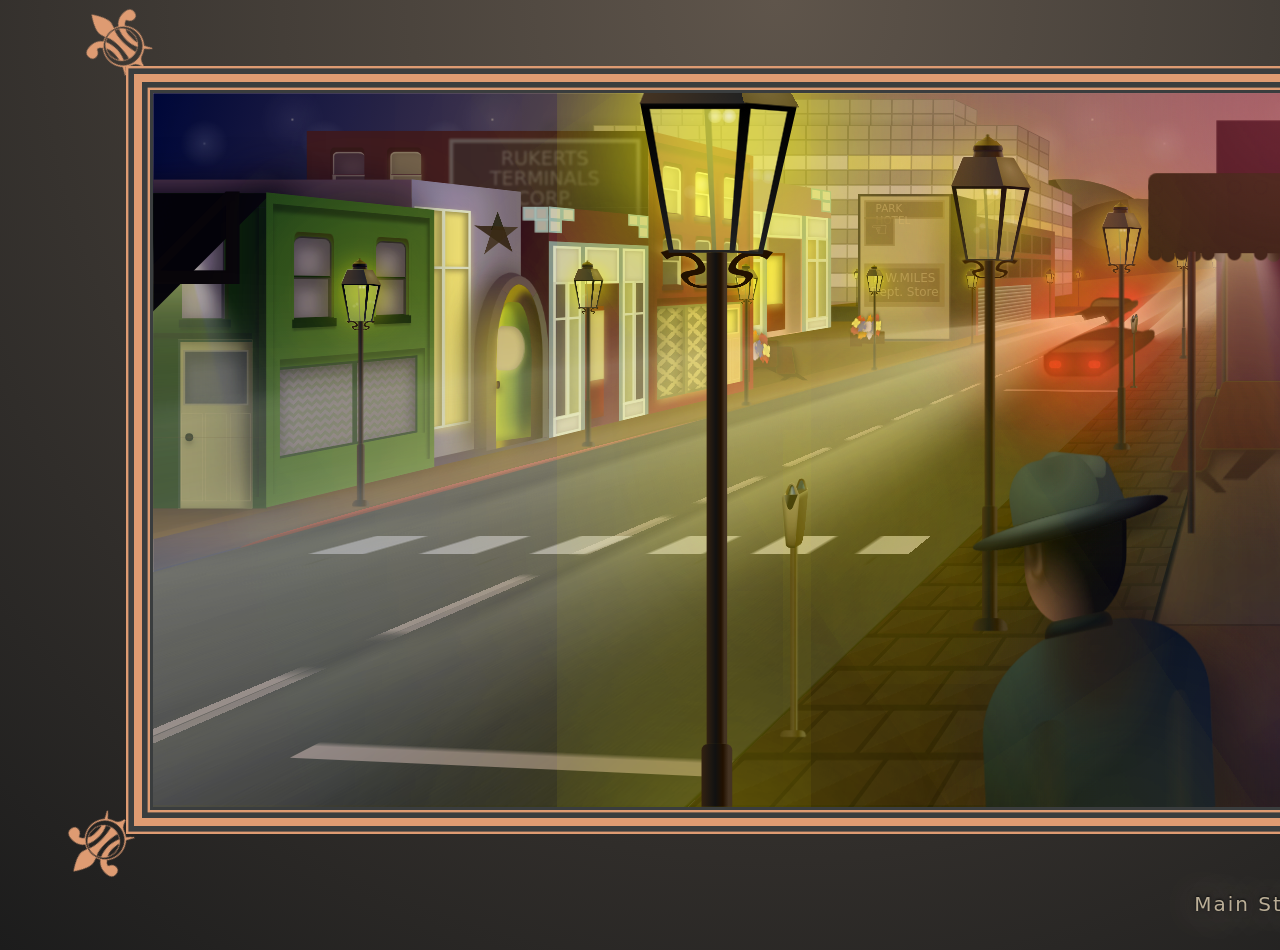
<file: index.html>
<!DOCTYPE html>
<html>

<head>
  <meta charset="UTF-8">
  <title>Pure CSS Only - Main Street at Dusk</title>
  <link href="style.css" rel="stylesheet" type="text/css">
  <link rel="icon" href="favicon.png" />
  <meta http-equiv="Content-Type" content="text/html; charset=utf-8" />
  <meta name="description" content="Pure CSS Only Landscape - by Joe" />
  <meta name="viewport" content="width=device-width, initial-scale=0.7"/>  
  <meta name="author" content="Joe Fitzsimmons">
  <meta name="keywords" content="css, art" />
</head>

<body>
  <div class="container">
    <div class="frame">
      <div class="frame-top frame-pattern">
        &#9826;&#9826;&#9826;&#9826;&#9826;&#9826;&#9826;&#9826;&#9826;&#9826;&#9826;&#9826;&#9826;&#9826;&#9826;&#9826;&#9826;&#9826;&#9826;&#9826;&#9826;&#9826;&#9826;&#9826;&#9826;&#9826;&#9826;&#9826;&#9826;&#9826;&#9826;&#9826;&#9826;&#9826;&#9826;&#9826;&#9826;&#9826;&#9826;&#9826;&#9826;&#9826;&#9826;&#9826;&#9826;&#9826;&#9826;&#9826;&#9826;&#9826;&#9826;&#9826;&#9826;&#9826;&#9826;&#9826;
      </div>
      <div class="frame-btm frame-pattern">
        &#9826;&#9826;&#9826;&#9826;&#9826;&#9826;&#9826;&#9826;&#9826;&#9826;&#9826;&#9826;&#9826;&#9826;&#9826;&#9826;&#9826;&#9826;&#9826;&#9826;&#9826;&#9826;&#9826;&#9826;&#9826;&#9826;&#9826;&#9826;&#9826;&#9826;&#9826;&#9826;&#9826;&#9826;&#9826;&#9826;&#9826;&#9826;&#9826;&#9826;&#9826;&#9826;&#9826;&#9826;&#9826;&#9826;&#9826;&#9826;&#9826;&#9826;&#9826;&#9826;&#9826;&#9826;&#9826;&#9826;
      </div>
      <div class="frame-l frame-pattern">
        &#9826;&#9826;&#9826;&#9826;&#9826;&#9826;&#9826;&#9826;&#9826;&#9826;&#9826;&#9826;&#9826;&#9826;&#9826;&#9826;&#9826;&#9826;&#9826;&#9826;&#9826;&#9826;&#9826;&#9826;&#9826;&#9826;&#9826;&#9826;&#9826;&#9826;&#9826;&#9826;&#9826;&#9826;&#9826;
      </div>
      <div class="frame-r frame-pattern">
        &#9826;&#9826;&#9826;&#9826;&#9826;&#9826;&#9826;&#9826;&#9826;&#9826;&#9826;&#9826;&#9826;&#9826;&#9826;&#9826;&#9826;&#9826;&#9826;&#9826;&#9826;&#9826;&#9826;&#9826;&#9826;&#9826;&#9826;&#9826;&#9826;&#9826;&#9826;&#9826;&#9826;&#9826;&#9826;
      </div>
      <div class="painting-title">Main Street at Dusk</div>
      <div class="fleurs">
        <div class="fleur fleur-1"></div>
        <div class="fleur fleur-2"></div>
        <div class="fleur fleur-3"></div>
        <div class="fleur fleur-4"></div>
      </div>
      <div class="canvas">
        <!--<div class="temp-sp"></div>-->
        <div class="night"></div>
        <div class="cerros">
          <div class="c3">
            <div class="circ3"></div>
          </div>
          <div class="c4">
            <div class="circ4"></div>
          </div>
          <div class="c5">
            <div class="circ5"></div>
          </div>
        </div>
        <div class="sidewalk-left-2"></div>
        <div class="building-panel-15">
          <div class="concrete-row shorter">
            <div></div>
            <div></div>
            <div></div>
          </div>
          <div class="concrete-row shorter">
            <div></div>
            <div></div>
            <div></div>
          </div>
          <div class="window-row shorter">
            <div></div>
            <div></div>
            <div></div>
          </div>
        </div>
        <div class="building-panel-14">
          <div class="concrete-row short">
            <div></div>
            <div></div>
            <div></div>
            <div></div>
            <div></div>
          </div>
          <div class="window-row short">
            <div></div>
            <div></div>
            <div></div>
            <div></div>
            <div></div>
          </div>
          <div class="concrete-row short">
            <div></div>
            <div></div>
            <div></div>
            <div></div>
            <div></div>
          </div>
          <div class="window-row short">
            <div class="semi-lit-window-2"></div>
            <div class="half-lit-window-2"></div>
            <div class="lit-window-2"></div>
            <div class="half-lit-window-2"></div>
            <div class="semi-lit-window-2"></div>
          </div>
          <div class="concrete-row short">
            <div></div>
            <div></div>
            <div></div>
            <div></div>
            <div></div>
          </div>
          <div class="window-row short">
            <div></div>
            <div></div>
            <div></div>
            <div></div>
            <div></div>
          </div>
          <div class="concrete-row short">
            <div></div>
            <div></div>
            <div></div>
            <div></div>
            <div></div>
          </div>
          <div class="window-row short">
            <div></div>
            <div></div>
            <div></div>
            <div></div>
            <div></div>
          </div>
          <div class="concrete-row short">
            <div></div>
            <div></div>
            <div></div>
            <div></div>
            <div></div>
          </div>
        </div>
        <div class="building-panel-16">
          <div class="concrete-row shortest">
            <div></div>
            <div></div>
          </div>
          <div class="concrete-row shortest">
            <div></div>
            <div></div>
          </div>
        </div>
        <div class="building-panel-13">
          <div class="concrete-row short-row">
            <div></div>
            <div></div>
            <div></div>
            <div></div>
            <div></div>
            <div></div>
            <div></div>
            <div></div>
            <div></div>
            <div></div>
            <div></div>
            <div></div>
            <div></div>
            <div></div>
            <div></div>
          </div>
          <div class="concrete-row short-row">
            <div></div>
            <div></div>
            <div></div>
            <div></div>
            <div></div>
            <div></div>
            <div></div>
            <div></div>
            <div></div>
            <div></div>
            <div></div>
            <div></div>
            <div></div>
            <div></div>
            <div></div>
          </div>
          <div class="concrete-row solid-row">
            <div></div>
            <div></div>
            <div></div>
            <div></div>
            <div></div>
            <div></div>
            <div></div>
            <div></div>
            <div></div>
            <div></div>
            <div></div>
            <div></div>
            <div></div>
            <div></div>
            <div></div>
            <div></div>
            <div></div>
            <div></div>
            <div></div>
            <div></div>
          </div>
          <div class="concrete-row">
            <div></div>
            <div></div>
            <div></div>
            <div></div>
            <div></div>
            <div></div>
            <div></div>
            <div></div>
            <div></div>
            <div></div>
            <div></div>
            <div></div>
            <div></div>
            <div></div>
            <div></div>
            <div></div>
            <div></div>
            <div></div>
            <div></div>
            <div></div>
          </div>
          <div class="window-row">
            <div></div>
            <div></div>
            <div></div>
            <div></div>
            <div></div>
            <div></div>
            <div></div>
            <div></div>
            <div></div>
            <div></div>
            <div></div>
            <div></div>
            <div class="semi-lit-window-2"></div>
            <div class="half-lit-window-2"></div>
            <div class="lit-window-2"></div>
            <div class="half-lit-window-2"></div>
            <div class="semi-lit-window-2"></div>
            <div></div>
            <div></div>
            <div></div>
            <div></div>
            <div></div>
            <div></div>
            <div></div>
            <div></div>
          </div>
          <div class="concrete-row">
            <div></div>
            <div></div>
            <div></div>
            <div></div>
            <div></div>
            <div></div>
            <div></div>
            <div></div>
            <div></div>
            <div></div>
            <div></div>
            <div></div>
            <div></div>
            <div></div>
            <div></div>
            <div></div>
            <div></div>
            <div></div>
            <div></div>
            <div></div>
          </div>
          <div class="window-row">
            <div></div>
            <div></div>
            <div></div>
            <div></div>
            <div></div>
            <div></div>
            <div></div>
            <div></div>
            <div></div>
            <div></div>
            <div></div>
            <div></div>
            <div></div>
            <div></div>
            <div></div>
          </div>
          <div class="concrete-row">
            <div></div>
            <div></div>
            <div></div>
            <div></div>
            <div></div>
            <div></div>
            <div></div>
            <div></div>
            <div></div>
            <div></div>
            <div></div>
            <div></div>
            <div></div>
            <div></div>
            <div></div>
            <div></div>
            <div></div>
            <div></div>
            <div></div>
            <div></div>
          </div>
          <div class="window-row">
            <div></div>
            <div></div>
            <div></div>
            <div></div>
            <div></div>
            <div></div>
            <div></div>
            <div></div>
            <div></div>
            <div></div>
            <div></div>
            <div></div>
            <div></div>
            <div></div>
            <div></div>
            <div></div>
            <div></div>
            <div></div>
            <div></div>
            <div></div>
          </div>
          <div class="concrete-row">
            <div></div>
            <div></div>
            <div></div>
            <div></div>
            <div></div>
            <div></div>
            <div></div>
            <div></div>
            <div></div>
            <div></div>
            <div></div>
            <div></div>
            <div></div>
            <div></div>
            <div></div>
            <div></div>
            <div></div>
            <div></div>
            <div></div>
            <div></div>
          </div>
          <div class="window-row">
            <div></div>
            <div></div>
            <div></div>
            <div></div>
            <div></div>
            <div></div>
            <div></div>
            <div></div>
            <div></div>
            <div></div>
            <div></div>
            <div></div>
            <div></div>
            <div></div>
            <div></div>
            <div></div>
            <div></div>
            <div></div>
            <div></div>
            <div></div>
          </div>
          <div class="concrete-row">
            <div></div>
            <div></div>
            <div></div>
            <div></div>
            <div></div>
            <div></div>
            <div></div>
            <div></div>
            <div></div>
            <div></div>
            <div></div>
            <div></div>
            <div></div>
            <div></div>
            <div></div>
            <div></div>
            <div></div>
            <div></div>
            <div></div>
            <div></div>
          </div>
          <div class="window-row">
            <div></div>
            <div></div>
            <div></div>
            <div></div>
            <div></div>
            <div></div>
            <div></div>
            <div></div>
            <div></div>
            <div></div>
            <div></div>
            <div></div>
            <div></div>
            <div></div>
            <div></div>
            <div></div>
            <div></div>
            <div></div>
            <div></div>
            <div></div>
          </div>
          <div class="concrete-row">
            <div></div>
            <div></div>
            <div></div>
            <div></div>
            <div></div>
            <div></div>
            <div></div>
            <div></div>
            <div></div>
            <div></div>
            <div></div>
            <div></div>
            <div></div>
            <div></div>
            <div></div>
            <div></div>
            <div></div>
            <div></div>
            <div></div>
            <div></div>
          </div>
        </div>
        <div class="sidewalk-left"></div>
        <div class="lamp-12">
          <div class="top-ball"></div>
          <div class="cap-ring"></div>
          <div class="top-ring"></div>
          <div class="bulbs-reflection-1">
            <div class="bulb bulb-main-1"></div>
            <div class="bulb bulb-main-2"></div>
          </div>
          <div class="panel-3"></div>
          <div class="bulbs-main">
            <div class="bulb bulb-main-1"></div>
            <div class="bulb bulb-main-2"></div>
          </div>
          <div class="bulbs-reflection-2">
            <div class="bulb bulb-main-1"></div>
            <div class="bulb bulb-main-2"></div>
          </div>
          <div class="curly-s right"></div>
          <div class="curly-s flip"></div>
          <div class="panel-1 glass"></div>
          <div class="panel-2 glass"></div>
          <div class="panel-4"></div>
          <div class="low-ring"></div>
          <div class="mid-ring"></div>
          <div class="panel-5"></div>
          <div class="post post-top"></div>
          <div class="post post-bottom"></div>
          <div class="post post-base"></div>
        </div>
        <div class="lamp-13">
          <div class="top-ball"></div>
          <div class="cap-ring"></div>
          <div class="top-ring"></div>
          <div class="bulbs-reflection-1">
            <div class="bulb bulb-main-1"></div>
            <div class="bulb bulb-main-2"></div>
          </div>
          <div class="panel-3"></div>
          <div class="bulbs-main">
            <div class="bulb bulb-main-1"></div>
            <div class="bulb bulb-main-2"></div>
          </div>
          <div class="bulbs-reflection-2">
            <div class="bulb bulb-main-1"></div>
            <div class="bulb bulb-main-2"></div>
          </div>
          <div class="curly-s right"></div>
          <div class="curly-s flip"></div>
          <div class="panel-1 glass"></div>
          <div class="panel-2 glass"></div>
          <div class="panel-4"></div>
          <div class="low-ring"></div>
          <div class="mid-ring"></div>
          <div class="panel-5"></div>
          <div class="post post-top"></div>
          <div class="post post-bottom"></div>
          <div class="post post-base"></div>
        </div>
        <div class="side-street"></div>
        <div class="building-panel-10">
          <div class="ad-1 ad">
            PARK HOTEL
          </div>
          <div class="ad-2 ad">&#9756;</div>
          <div class="ad-3 ad"></div>
        </div>
        <div class="building-panel-11"></div>
        <div class="building-panel-12">
          <div class="dark-window-row">
            <div></div>
            <div></div>
            <div></div>
            <div></div>
            <div></div>
            <div></div>
          </div>
          <div class="dark-window-row">
            <div></div>
            <div></div>
            <div></div>
            <div></div>
            <div></div>
            <div></div>
          </div>
          <div class="garage">
            <div class="roll-1 roll"></div>
            <div class="roll-2 roll"></div>
            <div class="roll-1 roll"></div>
            <div class="roll-2 roll"></div>
            <div class="roll-1 roll"></div>
            <div class="roll-2 roll"></div>
            <div class="roll-1 roll"></div>
            <div class="roll-2 roll"></div>
            <div class="roll-1 roll"></div>
            <div class="roll-2 roll"></div>
            <div class="roll-1 roll"></div>
            <div class="roll-2 roll"></div>
            <div class="roll-1 roll"></div>
            <div class="roll-2 roll"></div>
            <div class="roll-1 roll"></div>
            <div class="roll-2 roll"></div>
            <div class="roll-1 roll"></div>
            <div class="roll-2 roll"></div>
            <div class="roll-1 roll"></div>
            <div class="roll-2 roll"></div>
            <div class="roll-1 roll"></div>
            <div class="roll-2 roll"></div>
            <div class="roll-1 roll"></div>
            <div class="roll-2 roll"></div>
          </div>
        </div>
        <div class="building-panel-7">
          <div class="tile-10 tile"></div>
          <div class="tile-11 tile"></div>
          <div class="tile-12 tile"></div>
          <div class="facade-2">
            <div class="window-side-1 window-side">
              <div class="solid-fullpane-1 solid-fullpane"></div>
              <div class="clear-halfpane-short-1 half-lit-window-1 halfpane-short"></div>
              <div class="clear-halfpane-short-2 semi-lit-window-1 halfpane-short"></div>
              <div class="clear-halfpane-tall-1 semi-lit-window-1 halfpane-tall"></div>
              <div class="clear-halfpane-tall-2 half-lit-window-1 halfpane-tall"></div>
              <div class="solid-fullpane-2 solid-fullpane"></div>
            </div>
            <div class="door">
              <div class="solid-fullpane-1 solid-fullpane"></div>
              <div class="door-recess">
                <div class="door-frame-2">
                  <div class="door-window lit-window-1"></div>
                </div>
              </div>
            </div>
            <div class="window-side-2 window-side">
              <div class="solid-fullpane-1 solid-fullpane"></div>
              <div class="clear-halfpane-short-1 lit-window-1 halfpane-short"></div>
              <div class="clear-halfpane-short-2 lit-window-1 halfpane-short"></div>
              <div class="clear-halfpane-tall-1 lit-window-1 halfpane-tall"></div>
              <div class="clear-halfpane-tall-2 lit-window-1 halfpane-tall"></div>
              <div class="solid-fullpane-2 solid-fullpane"></div>
            </div>
          </div>
        </div>
        <div class="picnic-2">
          <div class="bench-1-legs bench-legs"></div>
          <div class="table-legs"></div>
          <div class="bench-2-legs bench-legs"></div>
          <div class="bench-1 bench"></div>
          <div class="bench-2 bench"></div>
          <div class="table"></div>
        </div>
        <div class="flowers">
          <div class="b-flower-1"></div>
          <div class="a-flower-1"></div>
          <div class="b-flower-2"></div>
          <div class="a-flower-2"></div>
          <div class="b-flower-3"></div>
          <div class="a-flower-3"></div>
        </div>
        <div class="flower-bed-side bed"></div>
        <div class="flowers-3">
          <div class="b-flower-1"></div>
          <div class="a-flower-1"></div>
          <div class="b-flower-2"></div>
          <div class="a-flower-2"></div>
          <div class="b-flower-3"></div>
          <div class="a-flower-3"></div>
        </div>
        <div class="flower-bed bed"></div>
        <div class="flowers-2">
          <div class="b-flower-1"></div>
          <div class="a-flower-1"></div>
          <div class="b-flower-2"></div>
          <div class="a-flower-2"></div>
          <div class="b-flower-3"></div>
          <div class="a-flower-3"></div>
        </div>
        <div class="building-panel-6">
          <div class="recess">
            <div class="red-window-row-1">
              <div class="red-window-container red-window-1">
                <div class="narrow-window">
                  <div class="narrow-window-top narrow-window-pane half-lit-window-1"></div>
                  <div class="narrow-window-btm narrow-window-pane half-lit-window-1"></div>
                </div>
              </div>
              <div class="red-window-container red-window-2">
                <div class="narrow-window">
                  <div class="narrow-window-top narrow-window-pane lit-window-1"></div>
                  <div class="narrow-window-btm narrow-window-pane lit-window-1"></div>
                </div>
              </div>
              <div class="red-window-container red-window-3">
                <div class="narrow-window">
                  <div class="narrow-window-top narrow-window-pane half-lit-window-1"></div>
                  <div class="narrow-window-btm narrow-window-pane half-lit-window-1"></div>
                </div>
              </div>
            </div>
            <div class="red-window-row-2">
              <div class="red-window-container red-window-1">
                <div class="narrow-window">
                  <div class="narrow-window-top narrow-window-pane unlit-window-1"></div>
                  <div class="narrow-window-btm narrow-window-pane unlit-window-1"></div>
                </div>
              </div>
              <div class="red-window-container red-window-2">
                <div class="narrow-window">
                  <div class="narrow-window-top narrow-window-pane unlit-window-1"></div>
                  <div class="narrow-window-btm narrow-window-pane unlit-window-1"></div>
                </div>
              </div>
              <div class="red-window-container red-window-3">
                <div class="narrow-window">
                  <div class="narrow-window-top narrow-window-pane unlit-window-1"></div>
                  <div class="narrow-window-btm narrow-window-pane unlit-window-1"></div>
                </div>
              </div>
            </div>
            <div class="recess-2">
              <div class="lobby-row">
                <div class="lobby-window lobby-window-1"></div>
                <div class="lobby-window lobby-window-2"></div>
                <div class="lobby-door">
                  <div class="lobby-door-window lit-window-1"></div>
                  <div class="solid-tinypane-tall-1 tinypane"></div>
                  <div class="solid-tinypane-tall-2 tinypane"></div>
                  <div class="solid-tinypane-tall-3 tinypane"></div>
                </div>
              </div>
            </div>
          </div>
        </div>
        <div class="building-panel-8">
          <div class="side-window-row">
            <div class="red-window-container red-window-1">
              <div class="narrow-window">
                <div class="narrow-window-top narrow-window-pane semi-lit-window-1"></div>
                <div class="narrow-window-btm narrow-window-pane semi-lit-window-1"></div>
              </div>
            </div>
            <div class="red-window-container red-window-2">
              <div class="narrow-window">
                <div class="narrow-window-top narrow-window-pane unlit-window-1"></div>
                <div class="narrow-window-btm narrow-window-pane unlit-window-1"></div>
              </div>
            </div>
          </div>
        </div>
        <div class="building-panel-5">
          <div class="moulding">
            <div class="tile"></div>
            <div class="tile tile-2"></div>
            <div class="tile tile-3"></div>
            <div class="tile tile-4"></div>
            <div class="tile tile-5"></div>
            <div class="tile tile-6"></div>
          </div>
          <div class="facade">
            <div class="window-side-1 window-side">
              <div class="solid-fullpane-1 solid-fullpane"></div>
              <div class="clear-halfpane-short-1 semi-lit-window-1 halfpane-short"></div>
              <div class="clear-halfpane-short-2 unlit-window-1 halfpane-short"></div>
              <div class="clear-halfpane-tall-1 unlit-window-1 halfpane-tall"></div>
              <div class="clear-halfpane-tall-2 semi-lit-window-1 halfpane-tall"></div>
              <div class="solid-fullpane-2 solid-fullpane"></div>
            </div>
            <div class="door">
              <div class="solid-fullpane-1 solid-fullpane"></div>
              <div class="door-recess">
                <div class="door-frame">
                  <div class="door-window half-lit-window-1"></div>
                </div>
              </div>
            </div>
            <div class="window-side-2 window-side">
              <div class="solid-fullpane-1 solid-fullpane"></div>
              <div class="clear-halfpane-short-1 unlit-window-1 halfpane-short"></div>
              <div class="clear-halfpane-short-2 semi-lit-window-1 halfpane-short"></div>
              <div class="clear-halfpane-tall-1 semi-lit-window-1 halfpane-tall"></div>
              <div class="clear-halfpane-tall-2 unlit-window-1 halfpane-tall"></div>
              <div class="solid-fullpane-2 solid-fullpane"></div>
            </div>
          </div>
        </div>
        <div class="building-panel-9">
          <div class="moulding">
            <div class="tile-b tile-7"></div>
            <div class="tile-b tile-8"></div>
            <div class="tile-b tile-9"></div>
          </div>
        </div>
        <div class="building-panel-4"></div>
        <div class="arch-lip"></div>
        <div class="building-panel-3">
          <div class="tall-windows">
            <div class="clear-halfpane-short-1 lit-window-1 halfpane-short"></div>
            <div class="clear-halfpane-short-2 lit-window-1 halfpane-short"></div>
            <div class="clear-halfpane-tall-1 lit-window-1 halfpane-tall"></div>
            <div class="clear-halfpane-tall-2 lit-window-1 halfpane-tall"></div>
          </div>
          <div class="star"></div>
          <div class="arch">
            <div class="door-frame-3">
              <div class="door-window-2 half-lit-window-1"></div>
              <div class="knob-2"></div>
            </div>
          </div>
        </div>
        <div class="building-panel-2">
          <div class="recess">
            <div class="green-window-container green-window-1">
              <div class="narrow-window">
                <div class="narrow-window-top narrow-window-pane unlit-window-1"></div>
                <div class="narrow-window-btm narrow-window-pane unlit-window-1"></div>
              </div>
            </div>
            <div class="green-window-container green-window-2">
              <div class="narrow-window">
                <div class="narrow-window-top narrow-window-pane unlit-window-1"></div>
                <div class="narrow-window-btm narrow-window-pane unlit-window-1"></div>
              </div>
            </div>
            <div class="recess-4">
              <div class="lobby-door-2">
                <div class="lobby-door-window unlit-window-1"></div>
                <div class="solid-tinypane-tall-1 tinypane"></div>
                <div class="solid-tinypane-tall-2 tinypane">
                  <div class="knob"></div>
                </div>
                <div class="solid-tinypane-tall-3 tinypane"></div>
              </div>
            </div>
          </div>
          <div class="porch-light-2 porch-light"></div>
          <div class="tarp"></div>
          <div class="bracket"></div>
        </div>
        <div class="building-panel-1">
          <div class="recess">
            <div class="green-window-container green-window-1">
              <div class="narrow-window">
                <div class="narrow-window-top narrow-window-pane unlit-window-1"></div>
                <div class="narrow-window-btm narrow-window-pane unlit-window-1"></div>
              </div>
            </div>
            <div class="green-window-container green-window-2">
              <div class="narrow-window">
                <div class="narrow-window-top narrow-window-pane unlit-window-1"></div>
                <div class="narrow-window-btm narrow-window-pane unlit-window-1"></div>
              </div>
            </div>
            <div class="recess-3">
              <div class="lobby-row-2 unlit-window-1">
                <div class="lobby-window-b lobby-window-3"></div>
                <div class="lobby-window-b lobby-window-2"></div>
              </div>
            </div>
          </div>
        </div>
        <div class="lamp-6">
          <div class="top-ball"></div>
          <div class="cap-ring"></div>
          <div class="top-ring"></div>
          <div class="bulbs-reflection-1">
            <div class="bulb bulb-main-1"></div>
            <div class="bulb bulb-main-2"></div>
          </div>
          <div class="panel-3"></div>
          <div class="bulbs-main">
            <div class="bulb bulb-main-1"></div>
            <div class="bulb bulb-main-2"></div>
          </div>
          <div class="bulbs-reflection-2">
            <div class="bulb bulb-main-1"></div>
            <div class="bulb bulb-main-2"></div>
          </div>
          <div class="curly-s right"></div>
          <div class="curly-s flip"></div>
          <div class="panel-1 glass"></div>
          <div class="panel-2 glass"></div>
          <div class="panel-4"></div>
          <div class="low-ring"></div>
          <div class="mid-ring"></div>
          <div class="panel-5"></div>
          <div class="post post-top"></div>
          <div class="post post-bottom"></div>
          <div class="post post-base"></div>
        </div>
        <div class="lamp-9">
          <div class="top-ball"></div>
          <div class="cap-ring"></div>
          <div class="top-ring"></div>
          <div class="bulbs-reflection-1">
            <div class="bulb bulb-main-1"></div>
            <div class="bulb bulb-main-2"></div>
          </div>
          <div class="panel-3"></div>
          <div class="bulbs-main">
            <div class="bulb bulb-main-1"></div>
            <div class="bulb bulb-main-2"></div>
          </div>
          <div class="bulbs-reflection-2">
            <div class="bulb bulb-main-1"></div>
            <div class="bulb bulb-main-2"></div>
          </div>
          <div class="curly-s right"></div>
          <div class="curly-s flip"></div>
          <div class="panel-1 glass"></div>
          <div class="panel-2 glass"></div>
          <div class="panel-4"></div>
          <div class="low-ring"></div>
          <div class="mid-ring"></div>
          <div class="panel-5"></div>
          <div class="post post-top"></div>
          <div class="post post-bottom"></div>
          <div class="post post-base"></div>
        </div>
        <div class="lamp-10">
          <div class="top-ball"></div>
          <div class="cap-ring"></div>
          <div class="top-ring"></div>
          <div class="bulbs-reflection-1">
            <div class="bulb bulb-main-1"></div>
            <div class="bulb bulb-main-2"></div>
          </div>
          <div class="panel-3"></div>
          <div class="bulbs-main">
            <div class="bulb bulb-main-1"></div>
            <div class="bulb bulb-main-2"></div>
          </div>
          <div class="bulbs-reflection-2">
            <div class="bulb bulb-main-1"></div>
            <div class="bulb bulb-main-2"></div>
          </div>
          <div class="curly-s right"></div>
          <div class="curly-s flip"></div>
          <div class="panel-1 glass"></div>
          <div class="panel-2 glass"></div>
          <div class="panel-4"></div>
          <div class="low-ring"></div>
          <div class="mid-ring"></div>
          <div class="panel-5"></div>
          <div class="post post-top"></div>
          <div class="post post-bottom"></div>
          <div class="post post-base"></div>
        </div>
        <div class="lamp-11">
          <div class="top-ball"></div>
          <div class="cap-ring"></div>
          <div class="top-ring"></div>
          <div class="bulbs-reflection-1">
            <div class="bulb bulb-main-1"></div>
            <div class="bulb bulb-main-2"></div>
          </div>
          <div class="panel-3"></div>
          <div class="bulbs-main">
            <div class="bulb bulb-main-1"></div>
            <div class="bulb bulb-main-2"></div>
          </div>
          <div class="bulbs-reflection-2">
            <div class="bulb bulb-main-1"></div>
            <div class="bulb bulb-main-2"></div>
          </div>
          <div class="curly-s right"></div>
          <div class="curly-s flip"></div>
          <div class="panel-1 glass"></div>
          <div class="panel-2 glass"></div>
          <div class="panel-4"></div>
          <div class="low-ring"></div>
          <div class="mid-ring"></div>
          <div class="panel-5"></div>
          <div class="post post-top"></div>
          <div class="post post-bottom"></div>
          <div class="post post-base"></div>
        </div>
        <div class="no-parking-curb"></div>
        <div class="lamp-7">
          <div class="top-ball"></div>
          <div class="cap-ring"></div>
          <div class="top-ring"></div>
          <div class="bulbs-reflection-1">
            <div class="bulb bulb-main-1"></div>
            <div class="bulb bulb-main-2"></div>
          </div>
          <div class="panel-3"></div>
          <div class="bulbs-main">
            <div class="bulb bulb-main-1"></div>
            <div class="bulb bulb-main-2"></div>
          </div>
          <div class="bulbs-reflection-2">
            <div class="bulb bulb-main-1"></div>
            <div class="bulb bulb-main-2"></div>
          </div>
          <div class="curly-s right"></div>
          <div class="curly-s flip"></div>
          <div class="panel-1 glass"></div>
          <div class="panel-2 glass"></div>
          <div class="panel-4"></div>
          <div class="low-ring"></div>
          <div class="mid-ring"></div>
          <div class="panel-5"></div>
          <div class="post post-top"></div>
          <div class="post post-bottom"></div>
          <div class="post post-base"></div>
        </div>
        <div class="lamp-8">
          <div class="top-ball"></div>
          <div class="cap-ring"></div>
          <div class="top-ring"></div>
          <div class="bulbs-reflection-1">
            <div class="bulb bulb-main-1"></div>
            <div class="bulb bulb-main-2"></div>
          </div>
          <div class="panel-3"></div>
          <div class="bulbs-main">
            <div class="bulb bulb-main-1"></div>
            <div class="bulb bulb-main-2"></div>
          </div>
          <div class="bulbs-reflection-2">
            <div class="bulb bulb-main-1"></div>
            <div class="bulb bulb-main-2"></div>
          </div>
          <div class="curly-s right"></div>
          <div class="curly-s flip"></div>
          <div class="panel-1 glass"></div>
          <div class="panel-2 glass"></div>
          <div class="panel-4"></div>
          <div class="low-ring"></div>
          <div class="mid-ring"></div>
          <div class="panel-5"></div>
          <div class="post post-top"></div>
          <div class="post post-bottom"></div>
          <div class="post post-base"></div>
        </div>
        <div class="sidewalk-brick"></div>
        <div class="brick-pattern-01"></div>
        <div class="brick-pattern-02"></div>
        <div class="brick-pattern-03"></div>
        <div class="sidewalk-brick"></div>
        <div class="main-street-2"></div>
        <div class="main-street-3"></div>
        <div class="main-street-4"></div>
        <div class="main-street-1"></div>
        <div class="main-street-1-right"></div>
        <div class="parking-space-1"></div>
        <div class="crosswalk"></div>
        <div class="taillight-3 taillight"></div>
        <div class="taillight-4 taillight"></div>
        <div class="car">
          <div class="car__rear"></div>
          <div class="car__windshield"></div>
          <div class="car__hood"></div>
          <div class="car__grill"></div>
          <div class="car__side"></div>
        </div>
        <div class="headlight-1 headlight"></div>
        <div class="headlight-2 headlight"></div>
        <div class="lamp-1">
          <div class="top-ball"></div>
          <div class="cap-ring"></div>
          <div class="top-ring"></div>
          <div class="bulbs-reflection-1">
            <div class="bulb bulb-main-1"></div>
            <div class="bulb bulb-main-2"></div>
          </div>
          <div class="panel-3"></div>
          <div class="bulbs-main">
            <div class="bulb bulb-main-1"></div>
            <div class="bulb bulb-main-2"></div>
          </div>
          <div class="bulbs-reflection-2">
            <div class="bulb bulb-main-1"></div>
            <div class="bulb bulb-main-2"></div>
          </div>
          <div class="curly-s right"></div>
          <div class="curly-s flip"></div>
          <div class="panel-1 glass"></div>
          <div class="panel-2 glass"></div>
          <div class="panel-4"></div>
          <div class="low-ring"></div>
          <div class="mid-ring"></div>
          <div class="panel-5"></div>
          <div class="post post-top"></div>
          <div class="post post-bottom"></div>
          <div class="post post-base"></div>
        </div>
        <div class="headlight-3 headlight"></div>
        <div class="headlight-4 headlight"></div>
        <div class="car-2">
          <div class="car-2-rear"></div>
          <div class="car__hood"></div>
          <div class="car-2-windshield"></div>
          <div class="car__grill"></div>
          <div class="car__side"></div>
        </div>
        <div class="taillight-1 taillight"></div>
        <div class="taillight-2 taillight"></div>
        <div class="sun-lighting-overlay"></div>
        <div class="sidewalk-mid"></div>
        <div class="sidewalk-low"></div>
        <div class="parking-meter-1">
          <div class="meter-post"></div>
          <div class="meter-top"></div>
          <div class="meter-loop-2">
            <div class="coin-slot-2"></div>
          </div>
          <div class="meter-loop-1">
            <div class="coin-slot-1"></div>
          </div>
          <div class="meter-side-1"></div>
          <div class="meter-side-2">
            <div class="coin-bevel"></div>
          </div>
          <div class="meter-base"></div>
        </div>
        <div class="parking-meter-2">
          <div class="meter-post"></div>
          <div class="meter-top"></div>
          <div class="meter-loop-2">
            <div class="coin-slot-2"></div>
          </div>
          <div class="meter-loop-1">
            <div class="coin-slot-1"></div>
          </div>
          <div class="meter-side-1"></div>
          <div class="meter-side-2">
            <div class="coin-bevel"></div>
          </div>
          <div class="meter-base"></div>
        </div>
        <div class="lamp-2">
          <div class="top-ball"></div>
          <div class="cap-ring"></div>
          <div class="top-ring"></div>
          <div class="bulbs-reflection-1">
            <div class="bulb bulb-main-1"></div>
            <div class="bulb bulb-main-2"></div>
          </div>
          <div class="panel-3"></div>
          <div class="bulbs-main">
            <div class="bulb bulb-main-1"></div>
            <div class="bulb bulb-main-2"></div>
          </div>
          <div class="bulbs-reflection-2">
            <div class="bulb bulb-main-1"></div>
            <div class="bulb bulb-main-2"></div>
          </div>
          <div class="curly-s right"></div>
          <div class="curly-s flip"></div>
          <div class="panel-1 glass"></div>
          <div class="panel-2 glass"></div>
          <div class="panel-4"></div>
          <div class="low-ring"></div>
          <div class="mid-ring"></div>
          <div class="panel-5"></div>
          <div class="post post-top"></div>
          <div class="post post-bottom"></div>
          <div class="post post-base"></div>
        </div>
        <div class="building-panel-right-9"></div>
        <div class="lamp-3">
          <div class="top-ball"></div>
          <div class="cap-ring"></div>
          <div class="top-ring"></div>
          <div class="bulbs-reflection-1">
            <div class="bulb bulb-main-1"></div>
            <div class="bulb bulb-main-2"></div>
          </div>
          <div class="panel-3"></div>
          <div class="bulbs-main">
            <div class="bulb bulb-main-1"></div>
            <div class="bulb bulb-main-2"></div>
          </div>
          <div class="bulbs-reflection-2">
            <div class="bulb bulb-main-1"></div>
            <div class="bulb bulb-main-2"></div>
          </div>
          <div class="curly-s right"></div>
          <div class="curly-s flip"></div>
          <div class="panel-1 glass"></div>
          <div class="panel-2 glass"></div>
          <div class="panel-4"></div>
          <div class="low-ring"></div>
          <div class="mid-ring"></div>
          <div class="panel-5"></div>
          <div class="post post-top"></div>
          <div class="post post-bottom"></div>
          <div class="post post-base"></div>
        </div>
        <div class="bunting-rear bunting"></div>
        <div class="awning__post-1 post"></div>
        <div class="picnic">
          <div class="bench-1-legs bench-legs"></div>
          <div class="table-legs"></div>
          <div class="bench-2-legs bench-legs"></div>
          <div class="bench-1 bench"></div>

          <div class="bench-2 bench"></div>
          <div class="table"></div>
        </div>

        <div class="porch-light-1 porch-light"></div>

        <div class="awning">

          <div class="awning__post-2 post"></div>
          <div class="bunting-front bunting"></div>
        </div>
        <div class="building-panel-right-1">
          <div class="recess">
            <div class="green-window-container green-window-1">
              <div class="narrow-window">
                <div class="narrow-window-top narrow-window-pane unlit-window-1"></div>
                <div class="narrow-window-btm narrow-window-pane unlit-window-1"></div>
              </div>
            </div>
            <div class="green-window-container green-window-2">
              <div class="narrow-window">
                <div class="narrow-window-top narrow-window-pane unlit-window-1"></div>
                <div class="narrow-window-btm narrow-window-pane unlit-window-1"></div>
              </div>
            </div>
          </div>
          <div class="recess-5">
            <div class="lobby-row-2 unlit-window-1">
              <div class="lobby-window-b lobby-window-3"></div>
              <div class="lobby-window-b lobby-window-2"></div>
            </div>
          </div>
        </div>
        <div class="lamp-4">
          <div class="top-ball"></div>
          <div class="cap-ring"></div>
          <div class="top-ring"></div>
          <div class="bulbs-reflection-1">
            <div class="bulb bulb-main-1"></div>
            <div class="bulb bulb-main-2"></div>
          </div>
          <div class="panel-3"></div>
          <div class="bulbs-main">
            <div class="bulb bulb-main-1"></div>
            <div class="bulb bulb-main-2"></div>
          </div>
          <div class="bulbs-reflection-2">
            <div class="bulb bulb-main-1"></div>
            <div class="bulb bulb-main-2"></div>
          </div>
          <div class="curly-s right"></div>
          <div class="curly-s flip"></div>
          <div class="panel-1 glass"></div>
          <div class="panel-2 glass"></div>
          <div class="panel-4"></div>
          <div class="low-ring"></div>
          <div class="mid-ring"></div>
          <div class="panel-5"></div>
          <div class="post post-top"></div>
          <div class="post post-bottom"></div>
          <div class="post post-base"></div>
        </div>
        <div class="person">
          <div class="body"></div>
          <div class="arm-1 arm"></div>
          <div class="arm-2 arm"></div>
          <div class="head"></div>
          <div class="hair"></div>
          <div class="hat-back"></div>
          <div class="hat-top"></div>
          <div class="hat-side"></div>
          <div class="brim"></div>
        </div>
        <div class="flair"></div>
        <div class="lamp-5">
          <div class="top-ball"></div>
          <div class="cap-ring"></div>
          <div class="top-ring"></div>
          <div class="bulbs-reflection-1">
            <div class="bulb bulb-main-1"></div>
            <div class="bulb bulb-main-2"></div>
          </div>
          <div class="panel-3"></div>
          <div class="bulbs-main">
            <div class="bulb bulb-main-1"></div>
            <div class="bulb bulb-main-2"></div>
          </div>
          <div class="bulbs-reflection-2">
            <div class="bulb bulb-main-1"></div>
            <div class="bulb bulb-main-2"></div>
          </div>
          <div class="curly-s right"></div>
          <div class="curly-s flip"></div>
          <div class="panel-1 glass"></div>
          <div class="panel-2 glass"></div>
          <div class="panel-4"></div>
          <div class="low-ring"></div>
          <div class="mid-ring"></div>
          <div class="panel-5"></div>
          <div class="post post-top"></div>
          <div class="post post-bottom"></div>
          <div class="post post-base"></div>
        </div>
      </div>
    </div>
  </div>
</body>

</html>

<script>
  window.onload=function(){
    if (navigator.userAgent.includes("Chrome")) {
      const elements = document.querySelectorAll(".frame-pattern");
     elements.forEach(e => e.remove());  
    }
  }
</script>
</file>
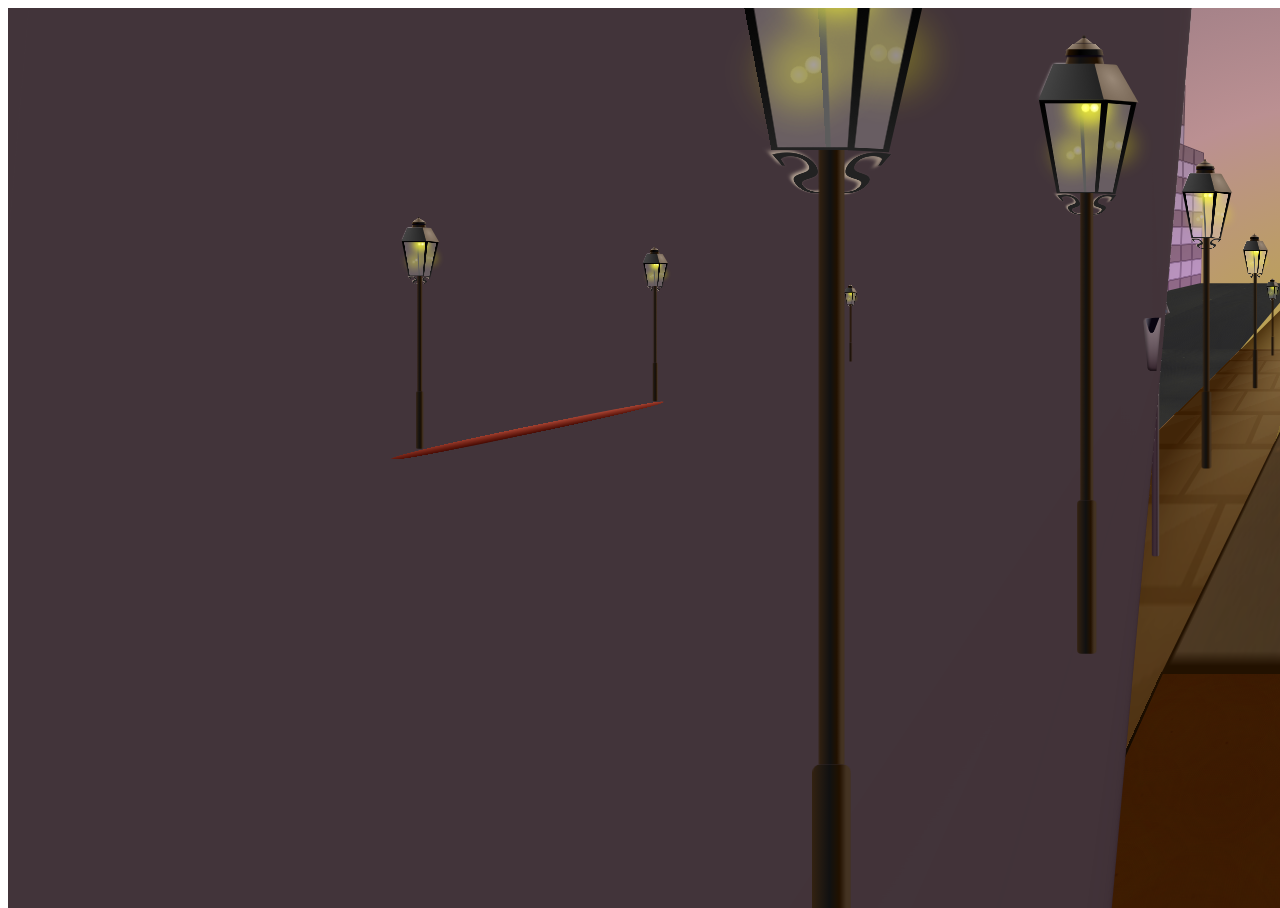
<file: pureCSSart.html>
<style>
    body {

        /*  background-color: #f9ea8f;
    background-image: linear-gradient(315deg, #f9ea8f 0%, #aff1da 74%);
    background-color: #f6d327;
    background-image: linear-gradient(315deg, #f6d327 0%, #de4daa 74%); */

        /* background-color: #fdb813;
background-image: linear-gradient(315deg, #fdb813 0%, #788cb6 74%);
        background-color: #edd812;
        background-image: linear-gradient(315deg, #edd812 0%, #766a65 74%);
        background-color: #d2a813;
background-image: linear-gradient(315deg, #d2a813 0%, #000000 74%);
background-color: #fce055;
background-image: linear-gradient(319deg, #fce055 0%, #256eff 37%, #46237a 100%);
background-color: #baba00;
background-image: linear-gradient(315deg, #baba00 0%, #ba1313 74%);
background-color: #0cbaba;
background-image: linear-gradient(315deg, #0cbaba 0%, #380036 74%);
background: green; */


    }

    body * {
        box-sizing: border-box;
        position: absolute;
    }

    div:after,
    div:before {
        content: "";
        display: block;
        position: absolute;
    }

    .frame {
      /*  background-color: #003b64;
        background-image: radial-gradient(#bbb022 0%, #001942 70%, #000 100%); */
        background-color: #eec0c6;
        background-image: radial-gradient(circle at 90%, #bbb022 0%, #bb9092 25%, #001942 100%);

        width: 1500px;
        height: 900px;
        overflow: hidden;
    }

    .building-panel-1 {
      left: 214px;
      transform: perspective(.7em) rotateX(0deg) rotateY(.95deg) skew(0.0turn, 2deg);
      background: linear-gradient(117deg, #234511, #507022);
      width: 13em;
      height: 19.1em;
      top: 138px;
      box-shadow: -3px -35px 86px -10px #080410;
    }
    .building-panel-2 {
      background-color: #0a2500;
      width: 12.3em;
      height: 22.6em;
      top: 106px;
      box-shadow: 32px -10px 40px 0px #080410;
    }
    .building-panel-3 {
      left: 383px;
      transform: perspective(1.1em) rotateX(0deg) rotateY(1.6deg) skew(0turn, 5deg);
      background: linear-gradient(117deg, #9686a6, #a09090);
      width: 6.5em;
      height: 21em;
      top: 78px;
    }

    .building-panel-4 {
      left: 24px;
      background-color: #604050;
      width: 22.2em;
      height: 6.3em;
      top: 58px;
    }
    .building-panel-5 {
      left: 525px;
      transform: perspective(1.1em) rotateX(0deg) rotateY(1.9deg) skew(0turn, 3deg);
      background: linear-gradient(117deg, #280515, #701838);
      width: 8.2em;
      height: 16.7em;
      top: 125px;
      box-shadow: -14px -30px 62px -14px #080410;
    }
    .building-panel-9 {
      left: 356px;
      background-color: #280515;
      width: 10em;
      height: 19em;
      top: 102px;
    }
    .building-panel-8 {
      left: 222px;
      background-color: #401818;
      width: 26.7em;
      height: 20.5em;
      top: 21px;
    }
    .building-panel-6 {
      left: 660px;
      transform: perspective(.9em) rotateX(0deg) rotateY(1.9deg) skew(0turn, 7deg);
      background: linear-gradient(117deg, #602020, #901020);
      width: 8.1em;
      height: 19.5em;
      top: 58px;
    }

    .building-panel-7 {
      left: 796px;
      transform: perspective(.7em) rotateX(0deg) rotateY(1.9deg) skew(0turn, 6deg);
      background: linear-gradient(150deg, #775777, #efaf9f);
      width: 8em;
      height: 13.8em;
      top: 120px;
    }

    .building-panel-10 {
      left: 880px;
      background-color: #a89080;
      width: 7.3em;
      height: 10.7em;
      top: 143px;
      border: 3px solid #2a2031;
    }
    .building-panel-11 {
      left: 998px;
      transform: perspective(.5em) rotateX(0deg) rotateY(1.9deg) skew(0turn, 5deg);
      background: linear-gradient(150deg, #080410, #2a2031);
      width: 2em;
      height: 10em;
      top: 150px;
    }

    .building-panel-12 {
      left: 1047px;
      transform: perspective(.39em) rotateX(0deg) rotateY(2.1deg) skew(0turn, 2.9deg);
      background: linear-gradient(150deg, #332333, #993344);
      width: 6em;
      height: 5.8em;
      top: 199px;
    }

    .building-panel-13 {
      left: 610px;
      background: linear-gradient(77deg, #705f90 60%, transparent 75%),
                  linear-gradient(0deg, #400f27 60%, transparent 85%);
      width: 525px;
      height: 280px;
      top: 23px;
      transform: perspective(2em) rotateX(-.2deg);
    }

    .building-panel-13-top {
      left: 644px;
      background-color: #000099;
      width: 32.3em;
      height: 16.7em;
      top: 21px;
    }

    .building-panel-14 {
      left: 1138px;
      background: linear-gradient(150deg, #400f27, #a03fb0);
      width: 60px;
      height: 154px;
      top: 134px;
      transform: perspective(.1em) rotateX(0deg) rotateY(.4deg) skew(-0.004turn, 2.9deg);
    }

    .building-panel-15 {
      left: 1137px;
      background: #400f27;
      width: 40px;
      height: 61px;
      top: 69px;
      transform: perspective(0.1em) rotateX(0deg) rotateY(.05deg) skew(-0.004turn, 21.9deg);
    }
    .building-panel-16 {
      left: 1004px;
      width: 30px;
      height: 41px;
      top: 32px;
      transform: perspective(0.1em) rotateX(0deg) rotateY(.05deg) skew(-0.004turn, 21.9deg);
    }


    .concrete-row {
      height: 7%;
      width: 100%;
      background-color: #8f7f7f;
      position: relative;
      opacity: 0.8;
    }

    .solid-row {
      background: #8a7577;
      opacity: 1;
      box-shadow: -112px 3px 12px -2px #080410;
    }

    .window-row {
      height: 7%;
      width: 100%;
      background: #cbbacf;
      position: relative;
      opacity: 0.8;
    }
    .window-row > div, .concrete-row > div {
      height: 100%;
      width: 5%;
      border: 1px solid rgba(10, 5 ,15 ,.3);
      position: relative;
      float: left;
    }

    .window-row.short, .concrete-row.short {
      height: 11.1%;
      opacity: 0.7;
    }

    .window-row.shorter, .concrete-row.shorter {
      height: 33.3%;
      opacity: 0.7;
    }

    .window-row.shortest, .concrete-row.shortest {
      height: 50%;
      opacity: 0.7;
    }

    .window-row.shortest > div, .concrete-row.shortest > div {
      height: 100%;
      width: 50%;
      border: 1px solid rgba(10, 5 ,15 ,.3);
      position: relative;
      float: left;
    }

    .window-row.shorter > div, .concrete-row.shorter > div {
      height: 100%;
      width: 33.3%;
      border: 1px solid rgba(10, 5 ,15 ,.3);
      position: relative;
      float: left;
    }

    .window-row.short > div, .concrete-row.short > div {
      height: 100%;
      width: 20%;
      border: 1px solid rgba(10, 5 ,15 ,.3);
      position: relative;
      float: left;
    }
    .short-row {
      width: 74%;
      left: 5px;
      top: 5px;
    }
    .short-row > div {
      width: 6.666%;
    }

    .dark-window-row {
      height: 20%;
      width: 92%;
      background: #221122;
      position: relative;
      left: 2px;
      top: 10px;
      margin-bottom: 6px;
    }

    .dark-window-row > div {
      height: 100%;
      width: 16.6%;
      border: 1px solid rgba(111, 80 ,99 ,.4);
      position: relative;
      float: left;
    }

    .recess {
      left: 3.5%;
      top: 3.5%;
      width: 93%;
      height: 93%;
      box-shadow: inset -2px 8px 4px 1px rgba(0, 0, 0, .4);
    }

    .green-window-1 {
      top: 30px;
      left: 10%;
    }

    .green-window-2 {
      top: 30px;
      left: 60%;
    }

    .red-window-1 {
      left: 8%;
    }

    .red-window-2 {
      left: 38%;
    }

    .red-window-3 {
      left: 68%;
    }

    .white-window-1 {

      left: 5%;
    }

    .white-window-2 {

      left: 28%;
    }

    .white-window-3 {

      left: 51%;
    }

    .white-window-4 {

      left: 74%;
    }

    .green-window-container {
      border-color: rgba(0, 0, 0, 0.7);
      height: 34%;
      width: 26%;
      border-bottom: 10px solid #001400;
      box-shadow: 0px 4px 2px -1px rgba(0, 0, 0, .3);
    }

    .red-window-container {
      height: 100%;
      width: 20%;
      box-shadow: 0px 4px 2px -1px rgba(0, 0, 0, .3);
      border-color: rgba(255, 255, 255, 0.5);
      border-bottom: 5px solid #440f27;
    }

    .red-window-row-1 {
      height: 22%;
      width: 100%;
      top: 30px;
    }

    .red-window-row-2 {
      height: 22%;
      width: 100%;
      top: 124px;
    }



    .white-window-container {
      height: 100%;
      width: 14%;
      border-color: rgba(255, 255, 255, 0.3);
      border-bottom: 3px solid #9a6a6a;
      box-shadow: 0px 4px 2px -1px rgba(0, 0, 0, .3);
    }

    .white-window-row-1 {
      height: 22%;
      width: 100%;
      top: 20px;
    }

    .white-window-row-2 {
      height: 22%;
      width: 100%;
      top: 88px;
    }

    .narrow-window {
      height: 100%;
      width: 90%;
      box-shadow: inset -0.2em 0.5rem 0.4rem -0.1em rgba(35, 18, 0, .6);
      border-top-left-radius: 10%;
      border-top-right-radius: 10%;
      left: 5%;
      border-bottom: 1px solid;
      border-color: inherit;
    }

    .narrow-window-pane {
      border-color: inherit;
      border-style: solid;
    }
    .narrow-window-top {
      border-radius: 20% 20% 0px 0px;
      border-width: 2px 2px 2px 0;
      width: 92%;
      height: 47%;
      top: 5px;
    }
    .narrow-window-top::before {
      border-radius: 16% 13% 0px 0px;
      box-shadow: inset -2px 8px 22px 6px rgba(20, 10, 20, .5);
      background: #938393;
      width: 100%;
      height: 100%;
    }
    .narrow-window-btm {
      border-width: 2px 4px 0px 0;
      width: 92%;
      height: 48%;
      top: 52%;
      border-bottom: 1px solid;
      border-color: inherit;
    }
  .narrow-window-btm::before {
    box-shadow: inset -4px 6px 14px 6px rgba(10, 5, 10, .4);
    background: #736373;
    width: 100%;
    height: 100%;
  }
    .sidewalk-low {
      right: 86px;
      transform: perspective(.5em) rotateX(.8deg)skew(-0.03turn, 0deg);
      background: linear-gradient(#452301, #331100);
      background-color: #3d1b01;
      background-image: radial-gradient(#331100, rgba(61, 27, 1,.2) 2px, transparent 115px), radial-gradient(#452301, rgba(51, 17, 0,.15) 1px, transparent 90px), radial-gradient(#331100, rgba(69, 35, 1,.1) 2px, transparent 135px), radial-gradient(rgba(51, 17, 0,.4), rgba(61, 27, 1,.1) 2px, transparent 80px);
      background-size: 200px 175px, 150px 140px, 185px 130px, 75px 80px;
      background-position: 0 0, 40px 60px, 130px 270px, 70px 100px;
      width: 19.1em;
      height: 15em;
      top: 643px;
      border: 3px solid;
      border-image-source: linear-gradient(0deg, #000, #221100);
      border-image-slice: 1;
    }
/* 694B2B  */
    .sidewalk-mid {
      right: 112px;
      transform: perspective(.5em) rotateX(3.9deg)skew(-0.034turn, 0deg);
      background-color: #694B2B;
      background-image: radial-gradient(#775533, rgba(0, 0, 0,.2) 2px, transparent 115px), radial-gradient(#654321, rgba(0, 0, 0,.15) 1px, transparent 90px), radial-gradient(#775533, rgba(67, 67, 54,.1) 2px, transparent 135px), radial-gradient(rgba(85, 85, 72,.4), rgba(85, 85, 72,.1) 2px, transparent 80px);
      background-size: 80px 72px, 50px 40px, 85px 35px, 90px 50px;
      background-position: 0 0, 40px 60px, 130px 270px, 70px 100px;
      width: 4em;
      height: 11em;
      top: 229px;
      border: 1px solid;
      border-image-source: linear-gradient(0deg, #221100, #443322);
      border-image-slice: 1;
    }

    .sidewalk-brick {
      right: 160px;
      transform: perspective(.3em) rotateX(3deg)skew(-0.102turn, 0deg);
      background: radial-gradient(ellipse at 90%, #eecc88 10%, #452301 72%);
      width: 3em;
      height: 10.575em;
      top: 198px;
      opacity: .8;
      filter: brightness(80%);
    }
/*
eecc88 -> ccaa66
ccaa66 -> bd9b57
bd9b57 -> ab8967
ab8967 -> 896745
896745 -> 674523
674523 -> 563412

563412

452301 -> 452301

*/
    .brick-pattern {
      background-color: #452301;
      background-image: linear-gradient(335deg, #674523 23px, transparent 23px),
      linear-gradient(155deg, #785634 23px, transparent 23px),
      linear-gradient(335deg, #674523 23px, transparent 23px),
      linear-gradient(155deg, #785634 23px, transparent 23px);
      background-size: 58px 58px;
      background-position: 0px 2px, 4px 35px, 29px 31px, 34px 6px;
      right: 226px;
      transform: perspective(1em) rotateX(6deg)skew(-0.092turn, 0deg);
      width: 7em;
      height: 15.575em;
      top: 285px;
    }

    .sidewalk-left {
      left: 647px;
      transform: perspective(1em) rotateX(6deg)skew(-0.2186turn, 0deg);
      background-color: #694B2B;
      width: 4.6em;
      height: 6.904em;
      top: 326px;
    }

    .no-parking-curb {
      left: 526px;
      transform: perspective(1em) rotateX(6deg)skew(-0.2185turn, 0deg);
      background: linear-gradient(to left, #440800, #aa4433);
      width: 2.5em;
      height: 3.5em;
      top: 389px;
      border-radius: 20% 85% 18% 75%;
    }

    .main-street-3 {
      right: 288px;
      transform: perspective(.1em) rotateX(2deg)skew(-0.2038turn, 0deg);
      background-color: #222226;
      background-image: radial-gradient(#434336, rgba(85, 85, 72,.2) 2px, transparent 115px), radial-gradient(#544336, rgba(67, 67, 54,.15) 1px, transparent 90px), radial-gradient(#434336, rgba(67, 67, 54,.1) 2px, transparent 135px), radial-gradient(rgba(85, 85, 72,.4), rgba(85, 85, 72,.1) 2px, transparent 80px);
      background-size: 150px 50px, 130px 150px, 100px 70px, 125px 60px;
      background-position: 0 0, 40px 60px, 130px 270px, 70px 100px;
      width: 5.5em;
      height: 3em;
      top: 267px;
    }

    .main-street-4 {
      right: 225px;
      transform: perspective(.1em) rotateX(2deg)skew(-0.161turn, 0deg);
      background-color: #222226;
      background-image: radial-gradient(#434336, rgba(85, 85, 72,.2) 2px, transparent 115px), radial-gradient(#544336, rgba(67, 67, 54,.15) 1px, transparent 90px), radial-gradient(#434336, rgba(67, 67, 54,.1) 2px, transparent 135px), radial-gradient(rgba(85, 85, 72,.4), rgba(85, 85, 72,.1) 2px, transparent 80px);
      background-size: 150px 50px, 130px 150px, 100px 70px, 125px 60px;
      background-position: 0 0, 40px 60px, 130px 270px, 70px 100px;
      width: 4.3em;
      height: 3em;
      top: 267px;
    }

    .main-street-1 {
      right: 592px;
      transform: perspective(1em) rotateX(6deg)skew(-0.2082turn, 0deg);
      background-color: #222226;
      background-image: radial-gradient(#434336, rgba(85, 85, 72,.2) 2px, transparent 115px),
      radial-gradient(#544336, rgba(67, 67, 54,.15) 1px, transparent 90px),
      radial-gradient(#434336, rgba(67, 67, 54,.1) 2px, transparent 135px),
      radial-gradient(rgba(85, 85, 72,.4), rgba(85, 85, 72,.1) 2px, transparent 80px);
      background-size: 150px 50px, 130px 150px, 100px 70px, 125px 60px;
      background-position: 0 0, 40px 60px, 130px 270px, 70px 100px;
      width: 20em;
      height: 15em;
      top: 288px;
      border-right: 6px dashed #7f706a;
    }

    .main-street-2 {
        right: 335px;
        transform: perspective(1em) rotateX(6deg)skew(-0.171turn, 0deg);
        background-color: #222226;
        background-image: radial-gradient(#434336, rgba(85, 85, 72,.2) 2px, transparent 115px),
        radial-gradient(#544336, rgba(67, 67, 54,.15) 1px, transparent 90px),
        radial-gradient(#434336, rgba(67, 67, 54,.1) 2px, transparent 135px),
        radial-gradient(rgba(85, 85, 72,.4), rgba(85, 85, 72,.1) 2px, transparent 80px);
        background-size: 150px 50px, 130px 150px, 100px 70px, 125px 60px;
        background-position: 0 0, 40px 60px, 130px 270px, 70px 100px;
        width: 16.1em;
        height: 15em;
        top: 288px;
    }

    .crosswalk {
      width: 640px;
      height: 14px;
      background: linear-gradient(to right, rgba(160,159,176,0) 0%, rgba(162,161,177,0) 2%, rgba(163,162,178,.8) 3%, rgba(170,169,184,.8) 11%, rgba(171,170,185,0) 12%, rgba(179,177,190,0) 20%, rgba(180,178,191,.8) 21%, rgba(187,185,197,.8) 29%, rgba(188,186,198,0) 30%, rgba(196,193,203,0) 38%, rgba(197,194,204,.8) 39%, rgba(204,201,210,.8) 47%, rgba(205,202,211,0) 48%, rgba(214,210,217,0) 57%, rgba(215,211,218,.8) 58%, rgba(222,218,224,.8) 66%, rgba(223,219,224,0) 67%, rgba(230,225,229,0) 74%, rgba(231,226,230,.8) 75%, rgba(238,233,236,.8) 83%, rgba(239,234,236,0) 84%, rgba(246,240,242,0) 91%, rgba(246,241,242,.8) 92%, rgba(254,248,248,.8) 100%);
      top: 468px;
      left: 386px;
      transform: perspective(.025em) rotateX(0.1deg)skew(-0.194turn, 1deg);
    }

    .parking-space {
      height: 13em;
      width: 35em;
      top: 648px;
      left: 234px;
      border-top: 6px solid #7f706a;
      border-bottom: 6px solid #7f706a;
      transform: perspective(1em) rotateX(2deg)skew(-.164turn, 3deg);
    }

    .parking-meter-1 {
      right: 810px;
      top: 282px;
    }

    .parking-meter-2 {
      right: 518px;
      top: 266px;
      transform: scale(0.56);
    }

    .meter-side-1 {
      background: linear-gradient(200deg, #54484b, #301f28);
      width: 8em;
      height: 6em;
      transform: perspective(0) rotateY(83deg) rotateX(-5deg) skew(0.0turn, -4.5deg);
      left: 245px;
      top: 73px;
      border-radius: 0 10px 40px 0;
      box-shadow: inset 0px 7px 7px -4px rgba(255, 255, 255, .4);
    }
    .meter-side-2 {
      background: linear-gradient(#88787f, #301f28);
      width: 1.3em;
      height: 5.2em;
      transform: perspective(.13em) rotateY(0deg) rotateX(-1deg) skew(0.0turn, -1.5deg);
      left: 279px;
      top: 101px;
      border-radius: 4px 0px 0px 10px;
      box-shadow: inset 2px -5px 4px 1px rgba(0, 0, 0, .4);
    }
    .meter-loop-1 {
      background: radial-gradient(ellipse at left bottom, #ddc6cd, #412f39 10%, #54484b 50%, #88787f 75%);
      width: .9em;
      height: 1.1em;
      transform: perspective(.1em) rotateX(5deg);
      left: 285px;
      top: 54px;
      border-radius: 50% 50% 0 0;
      box-shadow: inset 1px 2px 2px -1px rgba(255, 255, 255, .5);
    }
    .meter-loop-2 {
      background: radial-gradient(ellipse at right bottom, #88787f, #54484b 10%, #301f28 55%);
      width: .8em;
      height: 1em;
      transform: perspective(.1em) rotateX(5deg);
      left: 303px;
      top: 47px;
      border-radius: 50% 50% 0 0;
      box-shadow: inset -2px 1px 2px -1px rgba(255, 255, 255, .3);
    }

    .coin-bevel {
      background: linear-gradient(to top left, #080410 75%, #686470 100%);
      width: 0.5em;
      height: .6em;
      transform: perspective(.1em) rotateX(-10deg) rotateY(-.1deg) skew(-3deg, 0deg);
      left: 6px;
      top: 5px;
      border-radius: 11% 0 50% 50%;
    }
    .coin-slot-1 {
      background: radial-gradient(ellipse at left bottom, #eeffff, #445599 55%);
      width: 0.4em;
      height: .66em;
      transform: perspective(.1em) rotateX(5deg) rotateY(.4deg);
      left: 4px;
      top: 6px;
      border-radius: 50% 50% 0 0;
      box-shadow: inset 1px 2px 2px 1px rgba(0, 0, 0, .9);
    }

    .coin-slot-2 {
      background: radial-gradient(ellipse at right bottom, #557799, #203050 25%);
      width: 0.4em;
      height: .64em;
      transform: perspective(.1em) rotateX(5deg) rotateY(.4deg);
      left: 3px;
      top: 4px;
      border-radius: 50% 50% 0 0;
    }
    .meter-top {
      background: #43373a;
      width: 0.6em;
      height: .5em;
      transform: perspective(.1em) rotateX(-1deg) skew(-63deg, 39deg);
      left: 303px;
      top: 66px;
    }

    .meter-post {
      background: linear-gradient(to left, #54484b 12%, #301f28 30%, #412f39 55%, #301f28 100%);
      height: 21em;
      width: .8em;
      left: 289px;
      top: 168px;
      border-radius: 3px;
    }

    .lamp-1 {
        right: 240px;
        top: 276px;
        transform: scale(0.1);
    }

    .lamp-2 {
        right: 262px;
        top: 237px;
        transform: scale(0.2);
    }

    .lamp-3 {
        right: 320px;
        top: 174px;
        transform: scale(0.4);
    }

    .lamp-4 {
        right: 458px;
        top: 73px;
        transform: scale(0.8);
    }

    .lamp-5 {
        right: 750px;
        top: -82px;
        transform: scale(1.6);
    }

    .lamp-6 {
      left: 398px;
  top: 226px;
  transform: scale(0.3);
    }

    .lamp-7 {
      left: 638px;
top: 250px;
transform: scale(0.2);
    }

    .lamp-8 {
      left: 838px;
      top: 282px;
      transform: scale(0.1);
    }

    .bulb {
        width: .7em;
        height: .7em;
        background: radial-gradient(#ffffee, #ffff00);
        border-radius: 50%;
        top: 28px;
        box-shadow: 0px 0px 28px 12px yellow;
    }

    .bulb-main-1 {
        left: 39px;
    }

    .bulb-main-2 {
        left: 50px;
    }

    .bulbs-reflection-1 {
        left: -30px;
        top: 90px;
        transform: rotate(-34deg);
        opacity: .4;
    }

    .bulbs-reflection-2 {
        left: 36px;
        top: 40px;
        transform: rotate(8deg);
        opacity: .3;
    }

    .top-ball {
        width: .3em;
        height: .3em;
        background: #080410;
        border-radius: 50%;
        top: -57px;
        left: 40px;
        background: radial-gradient(#111, #554433);
    }

    .cap-ring {
        width: .59em;
        height: .5em;
        transform: perspective(.3em) rotateX(55deg);
        top: -56px;
        left: 38px;
        background: linear-gradient(to left, #aa9988 0%, #554433 49%, #998877 100%);
    }

    .top-ring {
        width: 2.2em;
        height: .6em;
        transform: perspective(1em) rotateX(44deg);
        top: -48px;
        left: 25px;
        background: linear-gradient(to left, #aa9988 0%, #554433 49%, #998877 100%);
        box-shadow: 0px -4px 5px -3px #080410;
    }

    .mid-ring {
        width: 2.9em;
        height: .5em;
        background: #080410;
        transform: perspective(2em) rotateX(21deg);
        top: -40px;
        left: 20px;
        background: linear-gradient(to left, #665544 0%, #111 16%, #000 63%, #221100 92%, #665544 100%);
        box-shadow: 0px 4px 2px -2px #080410;
    }

    .low-ring {
        width: 2.8em;
        height: .9em;
        transform: perspective(3em) rotateX(30deg);
        top: -35px;
        left: 21px;
        background: linear-gradient(to left, #776655 0%, #221100 16%, #111 63%, #332211 92%, #776655 100%);
    }

    .glass {
        border: 5px solid;
        border-image-source: linear-gradient(0deg, #000, #222);
        border-image-slice: 1;
        background: rgba(255, 255, 255, 0.2);
    }

    .panel-1 {
        width: 4em;
        height: 12em;
        transform-origin: 67%;
        transform: perspective(20em) rotateX(125deg);
    }

    .panel-2 {
        width: 2em;
        height: 12em;
        transform-origin: 67%;
        transform: perspective(20em) rotateX(125deg) rotate(-6deg);
        left: 60px;
        top: 1px;
    }

    .panel-3 {
        width: 1.5em;
        height: 12em;
        border-left: 4px solid #333;
        transform: perspective(19em) rotateX(125deg) rotate(0deg);
        left: 40px;
        top: 1px;
    }

    .panel-4 {
        width: 4em;
        height: 3em;
        background: linear-gradient(to left, #222 0%, #444 100%);
        transform: perspective(3em) rotateX(27deg) rotateY(0deg) skew(-0.01turn, 0deg);
        top: -28px;
        left: -3px;
        box-shadow: -1px -2px 5px -2px #ddd;
        border-top-left-radius: 3px;
    }

    .panel-5 {
        width: 2.1em;
        height: 2.9em;
        background: radial-gradient(#998877, #776655);
        transform: perspective(2em) rotateX(17deg) rotateY(0deg) skew(0.06turn, 4deg);
        top: -26px;
        left: 60px;
        border-radius: 3px 3px 0px 0px;
    }



    .curly-s::before {
        content: 'S';
        color: #222;
        top: 129px;
        left: 49px;
        font-size: 3em;
        transform: perspective(1em) rotateX(-40deg) skew(-0.08turn, 0deg);
    }

    .curly-s.flip {
        transform: scaleX(-1);
        left: 92px;
        text-shadow: 1px -1px 2px #bbaa99;
    }

    .curly-s.right {
        text-shadow: -2px 1px 2px #aa9988;
    }

    .post {
        background: linear-gradient(to left, #443322 12%, #221100 30%, #111 55%, #332211 100%);
    }

    .post-top {
        height: 24em;
        width: 1em;
        left: 38px;
        top: 140px;
    }

    .post-bottom {
        height: 12em;
        width: 1.5em;
        left: 34px;
        top: 524px;
        border-radius: 5px;
    }
</style>

<body>
    <div class="frame">



      <div class="building-panel-15">

        <div class="concrete-row shorter">
          <div></div><div></div><div></div>
        </div>
        <div class="concrete-row shorter">
          <div></div><div></div><div></div>
        </div>
        <div class="window-row shorter">
          <div></div><div></div><div></div>
        </div>

      </div>

      <div class="building-panel-14">

        <div class="concrete-row short">
          <div></div><div></div><div></div><div></div><div></div>
        </div>
        <div class="window-row short">
          <div></div><div></div><div></div><div></div><div></div>
        </div>
        <div class="concrete-row short">
          <div></div><div></div><div></div><div></div><div></div>
        </div>
        <div class="window-row short">
          <div></div><div></div><div></div><div></div><div></div>
        </div>
        <div class="concrete-row short">
          <div></div><div></div><div></div><div></div><div></div>
        </div>
        <div class="window-row short">
          <div></div><div></div><div></div><div></div><div></div>
        </div>
        <div class="concrete-row short">
          <div></div><div></div><div></div><div></div><div></div>
        </div>
        <div class="window-row short">
          <div></div><div></div><div></div><div></div><div></div>
        </div>
        <div class="concrete-row short">
          <div></div><div></div><div></div><div></div><div></div>
        </div>
      </div>
      <div class="building-panel-16">
        <div class="concrete-row shortest">
          <div></div><div></div>
        </div>
        <div class="concrete-row shortest">
          <div></div><div></div>
        </div>
      </div>
      <div class="building-panel-13">
        <div class="concrete-row short-row"><div></div><div></div><div></div><div></div><div></div>
        <div></div><div></div><div></div><div></div><div></div><div></div><div></div><div></div><div></div><div></div>
        </div>
        <div class="concrete-row short-row"><div></div><div></div><div></div><div></div><div></div>
        <div></div><div></div><div></div><div></div><div></div><div></div><div></div><div></div><div></div><div></div>
        </div>
        <div class="concrete-row solid-row"><div></div><div></div><div></div><div></div><div></div>
        <div></div><div></div><div></div><div></div><div></div><div></div><div></div><div></div><div></div><div></div>
        <div></div><div></div><div></div><div></div><div></div></div>
        <div class="concrete-row"><div></div><div></div><div></div><div></div><div></div>
        <div></div><div></div><div></div><div></div><div></div><div></div><div></div><div></div><div></div><div></div>
        <div></div><div></div><div></div><div></div><div></div></div>
        <div class="window-row">
          <div></div><div></div><div></div><div></div><div></div><div></div><div></div><div></div><div></div><div></div>
          <div></div><div></div><div></div><div></div><div></div><div></div><div></div><div></div><div></div><div></div>
          <div></div><div></div><div></div><div></div><div></div>
        </div>
        <div class="concrete-row"><div></div><div></div><div></div><div></div><div></div>
        <div></div><div></div><div></div><div></div><div></div><div></div><div></div><div></div><div></div><div></div>
        <div></div><div></div><div></div><div></div><div></div></div>
        <div class="window-row"><div></div><div></div><div></div><div></div><div></div><div></div><div></div><div></div><div></div><div></div>
        <div></div><div></div><div></div><div></div><div></div></div>
        <div class="concrete-row"><div></div><div></div><div></div><div></div><div></div>
        <div></div><div></div><div></div><div></div><div></div><div></div><div></div><div></div><div></div><div></div>
        <div></div><div></div><div></div><div></div><div></div></div>
        <div class="window-row"><div></div><div></div><div></div><div></div><div></div>
        <div></div><div></div><div></div><div></div><div></div><div></div><div></div><div></div><div></div><div></div>
        <div></div><div></div><div></div><div></div><div></div></div>
        <div class="concrete-row"><div></div><div></div><div></div><div></div><div></div>
        <div></div><div></div><div></div><div></div><div></div><div></div><div></div><div></div><div></div><div></div>
        <div></div><div></div><div></div><div></div><div></div></div>
        <div class="window-row"><div></div><div></div><div></div><div></div><div></div>
        <div></div><div></div><div></div><div></div><div></div><div></div><div></div><div></div><div></div><div></div>
        <div></div><div></div><div></div><div></div><div></div></div>
        <div class="concrete-row"><div></div><div></div><div></div><div></div><div></div>
        <div></div><div></div><div></div><div></div><div></div><div></div><div></div><div></div><div></div><div></div>
        <div></div><div></div><div></div><div></div><div></div></div>
        <div class="window-row"><div></div><div></div><div></div><div></div><div></div>
        <div></div><div></div><div></div><div></div><div></div><div></div><div></div><div></div><div></div><div></div>
        <div></div><div></div><div></div><div></div><div></div></div>
        <div class="concrete-row"><div></div><div></div><div></div><div></div><div></div>
        <div></div><div></div><div></div><div></div><div></div><div></div><div></div><div></div><div></div><div></div>
        <div></div><div></div><div></div><div></div><div></div></div>
      </div>

      <div class="building-panel-10"></div>
      <div class="building-panel-11"></div>
      <div class="building-panel-12">
        <div class="dark-window-row">
          <div></div><div></div><div></div>
          <div></div><div></div><div></div>
        </div>
        <div class="dark-window-row">
          <div></div><div></div><div></div>
          <div></div><div></div><div></div>
        </div>
      </div>
      <div class="building-panel-7">
        <div class="recess">
          <div class="White-window-row-1">

          <div class="white-window-container white-window-1">
            <div class="narrow-window">
              <div class="narrow-window-top narrow-window-pane"></div>
              <div class="narrow-window-btm narrow-window-pane"></div>
            </div>
          </div>
          <div class="white-window-container white-window-2">
            <div class="narrow-window">
              <div class="narrow-window-top narrow-window-pane"></div>
              <div class="narrow-window-btm narrow-window-pane"></div>
            </div>
          </div>
          <div class="white-window-container white-window-3">
            <div class="narrow-window">
              <div class="narrow-window-top narrow-window-pane"></div>
              <div class="narrow-window-btm narrow-window-pane"></div>
            </div>
          </div>
          <div class="white-window-container white-window-4">
            <div class="narrow-window">
              <div class="narrow-window-top narrow-window-pane"></div>
              <div class="narrow-window-btm narrow-window-pane"></div>
            </div>
          </div>
          </div>
          <div class="White-window-row-2">

          <div class="white-window-container white-window-1">
            <div class="narrow-window">
              <div class="narrow-window-top narrow-window-pane"></div>
              <div class="narrow-window-btm narrow-window-pane"></div>
            </div>
          </div>
          <div class="white-window-container white-window-2">
            <div class="narrow-window">
              <div class="narrow-window-top narrow-window-pane"></div>
              <div class="narrow-window-btm narrow-window-pane"></div>
            </div>
          </div>
          <div class="white-window-container white-window-3">
            <div class="narrow-window">
              <div class="narrow-window-top narrow-window-pane"></div>
              <div class="narrow-window-btm narrow-window-pane"></div>
            </div>
          </div>
          <div class="white-window-container white-window-4">
            <div class="narrow-window">
              <div class="narrow-window-top narrow-window-pane"></div>
              <div class="narrow-window-btm narrow-window-pane"></div>
            </div>
          </div>
          </div>
        </div>
      </div>
      <div class="building-panel-6">
        <div class="recess">
          <div class="red-window-row-1">


          <div class="red-window-container red-window-1">
            <div class="narrow-window">
              <div class="narrow-window-top narrow-window-pane"></div>
              <div class="narrow-window-btm narrow-window-pane"></div>
            </div>
          </div>
          <div class="red-window-container red-window-2">
            <div class="narrow-window">
              <div class="narrow-window-top narrow-window-pane"></div>
              <div class="narrow-window-btm narrow-window-pane"></div>
            </div>
          </div>
          <div class="red-window-container red-window-3">
            <div class="narrow-window">
              <div class="narrow-window-top narrow-window-pane"></div>
              <div class="narrow-window-btm narrow-window-pane"></div>
            </div>
          </div>
          </div>
          <div class="red-window-row-2">


          <div class="red-window-container red-window-1">
            <div class="narrow-window">
              <div class="narrow-window-top narrow-window-pane"></div>
              <div class="narrow-window-btm narrow-window-pane"></div>
            </div>
          </div>
          <div class="red-window-container red-window-2">
            <div class="narrow-window">
              <div class="narrow-window-top narrow-window-pane"></div>
              <div class="narrow-window-btm narrow-window-pane"></div>
            </div>
          </div>
          <div class="red-window-container red-window-3">
            <div class="narrow-window">
              <div class="narrow-window-top narrow-window-pane"></div>
              <div class="narrow-window-btm narrow-window-pane"></div>
            </div>
          </div>
          </div>
        </div>
      </div>
      <div class="building-panel-8"></div>
        <div class="building-panel-5"></div>
        <div class="building-panel-9"></div>
        <div class="building-panel-4"></div>

        <div class="building-panel-3"></div>
        <div class="building-panel-2"></div>
        <div class="building-panel-1">
            <div class="recess">
              <div class="green-window-container green-window-1">
                <div class="narrow-window">
                  <div class="narrow-window-top narrow-window-pane"></div>
                  <div class="narrow-window-btm narrow-window-pane"></div>
                </div>
              </div>
              <div class="green-window-container green-window-2">
                <div class="narrow-window">
                  <div class="narrow-window-top narrow-window-pane"></div>
                  <div class="narrow-window-btm narrow-window-pane"></div>
                </div>
              </div>
            </div>
          </div>


        <div class="brick-pattern"></div>
        <div class="sidewalk-brick"></div>
        <div class="main-street-2"></div>
        <div class="parking-space"></div>
        <div class="sidewalk-left"></div>
        <div class="main-street-3"></div>
          <div class="main-street-4"></div>
        <div class="main-street-1"></div>

        <div class="crosswalk"></div>
        <div class="sidewalk-mid"></div>
        <div class="sidewalk-low"></div>

        <div class="parking-meter-1">
          <div class="meter-post"></div>
          <div class="meter-top"></div>
          <div class="meter-loop-2">
            <div class="coin-slot-2"></div>
          </div>
          <div class="meter-loop-1">
            <div class="coin-slot-1"></div>
          </div>
          <div class="meter-side-1"></div>
          <div class="meter-side-2">
            <div class="coin-bevel"></div>
          </div>
        </div>

        <div class="parking-meter-2">
          <div class="meter-post"></div>
          <div class="meter-top"></div>
          <div class="meter-loop-2">
            <div class="coin-slot-2"></div>
          </div>
          <div class="meter-loop-1">
            <div class="coin-slot-1"></div>
          </div>
          <div class="meter-side-1"></div>
          <div class="meter-side-2">
            <div class="coin-bevel"></div>
          </div>
        </div>


        <div class="lamp-5">
            <div class="top-ball"></div>
            <div class="cap-ring"></div>
            <div class="top-ring"></div>
            <div class="bulbs-reflection-1">
                <div class="bulb bulb-main-1"></div>
                <div class="bulb bulb-main-2"></div>
            </div>
            <div class="panel-3"></div>
            <div class="bulbs-main">
                <div class="bulb bulb-main-1"></div>
                <div class="bulb bulb-main-2"></div>
            </div>
            <div class="bulbs-reflection-2">
                <div class="bulb bulb-main-1"></div>
                <div class="bulb bulb-main-2"></div>
            </div>
            <div class="curly-s right"></div>
            <div class="curly-s flip"></div>
            <div class="panel-1 glass"></div>
            <div class="panel-2 glass"></div>
            <div class="panel-4"></div>
            <div class="low-ring"></div>
            <div class="mid-ring"></div>
            <div class="panel-5"></div>
            <div class="post post-top"></div>
            <div class="post post-bottom"></div>
        </div>
        <div class="lamp-4">
            <div class="top-ball"></div>
            <div class="cap-ring"></div>
            <div class="top-ring"></div>
            <div class="bulbs-reflection-1">
                <div class="bulb bulb-main-1"></div>
                <div class="bulb bulb-main-2"></div>
            </div>
            <div class="panel-3"></div>
            <div class="bulbs-main">
                <div class="bulb bulb-main-1"></div>
                <div class="bulb bulb-main-2"></div>
            </div>
            <div class="bulbs-reflection-2">
                <div class="bulb bulb-main-1"></div>
                <div class="bulb bulb-main-2"></div>
            </div>
            <div class="curly-s right"></div>
            <div class="curly-s flip"></div>
            <div class="panel-1 glass"></div>
            <div class="panel-2 glass"></div>
            <div class="panel-4"></div>
            <div class="low-ring"></div>
            <div class="mid-ring"></div>
            <div class="panel-5"></div>
            <div class="post post-top"></div>
            <div class="post post-bottom"></div>
        </div>
        <div class="lamp-2">
            <div class="top-ball"></div>
            <div class="cap-ring"></div>
            <div class="top-ring"></div>
            <div class="bulbs-reflection-1">
                <div class="bulb bulb-main-1"></div>
                <div class="bulb bulb-main-2"></div>
            </div>
            <div class="panel-3"></div>
            <div class="bulbs-main">
                <div class="bulb bulb-main-1"></div>
                <div class="bulb bulb-main-2"></div>
            </div>
            <div class="bulbs-reflection-2">
                <div class="bulb bulb-main-1"></div>
                <div class="bulb bulb-main-2"></div>
            </div>
            <div class="curly-s right"></div>
            <div class="curly-s flip"></div>
            <div class="panel-1 glass"></div>
            <div class="panel-2 glass"></div>
            <div class="panel-4"></div>
            <div class="low-ring"></div>
            <div class="mid-ring"></div>
            <div class="panel-5"></div>
            <div class="post post-top"></div>
            <div class="post post-bottom"></div>
        </div>
        <div class="lamp-3">
            <div class="top-ball"></div>
            <div class="cap-ring"></div>
            <div class="top-ring"></div>
            <div class="bulbs-reflection-1">
                <div class="bulb bulb-main-1"></div>
                <div class="bulb bulb-main-2"></div>
            </div>
            <div class="panel-3"></div>
            <div class="bulbs-main">
                <div class="bulb bulb-main-1"></div>
                <div class="bulb bulb-main-2"></div>
            </div>
            <div class="bulbs-reflection-2">
                <div class="bulb bulb-main-1"></div>
                <div class="bulb bulb-main-2"></div>
            </div>
            <div class="curly-s right"></div>
            <div class="curly-s flip"></div>
            <div class="panel-1 glass"></div>
            <div class="panel-2 glass"></div>
            <div class="panel-4"></div>
            <div class="low-ring"></div>
            <div class="mid-ring"></div>
            <div class="panel-5"></div>
            <div class="post post-top"></div>
            <div class="post post-bottom"></div>
        </div>
        <div class="lamp-6">
            <div class="top-ball"></div>
            <div class="cap-ring"></div>
            <div class="top-ring"></div>
            <div class="bulbs-reflection-1">
                <div class="bulb bulb-main-1"></div>
                <div class="bulb bulb-main-2"></div>
            </div>
            <div class="panel-3"></div>
            <div class="bulbs-main">
                <div class="bulb bulb-main-1"></div>
                <div class="bulb bulb-main-2"></div>
            </div>
            <div class="bulbs-reflection-2">
                <div class="bulb bulb-main-1"></div>
                <div class="bulb bulb-main-2"></div>
            </div>
            <div class="curly-s right"></div>
            <div class="curly-s flip"></div>
            <div class="panel-1 glass"></div>
            <div class="panel-2 glass"></div>
            <div class="panel-4"></div>
            <div class="low-ring"></div>
            <div class="mid-ring"></div>
            <div class="panel-5"></div>
            <div class="post post-top"></div>
            <div class="post post-bottom"></div>
        </div>
          <div class="no-parking-curb"></div>
        <div class="lamp-1">
            <div class="top-ball"></div>
            <div class="cap-ring"></div>
            <div class="top-ring"></div>
            <div class="bulbs-reflection-1">
                <div class="bulb bulb-main-1"></div>
                <div class="bulb bulb-main-2"></div>
            </div>
            <div class="panel-3"></div>
            <div class="bulbs-main">
                <div class="bulb bulb-main-1"></div>
                <div class="bulb bulb-main-2"></div>
            </div>
            <div class="bulbs-reflection-2">
                <div class="bulb bulb-main-1"></div>
                <div class="bulb bulb-main-2"></div>
            </div>
            <div class="curly-s right"></div>
            <div class="curly-s flip"></div>
            <div class="panel-1 glass"></div>
            <div class="panel-2 glass"></div>
            <div class="panel-4"></div>
            <div class="low-ring"></div>
            <div class="mid-ring"></div>
            <div class="panel-5"></div>
            <div class="post post-top"></div>
            <div class="post post-bottom"></div>
        </div>
        <div class="lamp-7">
            <div class="top-ball"></div>
            <div class="cap-ring"></div>
            <div class="top-ring"></div>
            <div class="bulbs-reflection-1">
                <div class="bulb bulb-main-1"></div>
                <div class="bulb bulb-main-2"></div>
            </div>
            <div class="panel-3"></div>
            <div class="bulbs-main">
                <div class="bulb bulb-main-1"></div>
                <div class="bulb bulb-main-2"></div>
            </div>
            <div class="bulbs-reflection-2">
                <div class="bulb bulb-main-1"></div>
                <div class="bulb bulb-main-2"></div>
            </div>
            <div class="curly-s right"></div>
            <div class="curly-s flip"></div>
            <div class="panel-1 glass"></div>
            <div class="panel-2 glass"></div>
            <div class="panel-4"></div>
            <div class="low-ring"></div>
            <div class="mid-ring"></div>
            <div class="panel-5"></div>
            <div class="post post-top"></div>
            <div class="post post-bottom"></div>
        </div>
        <div class="lamp-8">
            <div class="top-ball"></div>
            <div class="cap-ring"></div>
            <div class="top-ring"></div>
            <div class="bulbs-reflection-1">
                <div class="bulb bulb-main-1"></div>
                <div class="bulb bulb-main-2"></div>
            </div>
            <div class="panel-3"></div>
            <div class="bulbs-main">
                <div class="bulb bulb-main-1"></div>
                <div class="bulb bulb-main-2"></div>
            </div>
            <div class="bulbs-reflection-2">
                <div class="bulb bulb-main-1"></div>
                <div class="bulb bulb-main-2"></div>
            </div>
            <div class="curly-s right"></div>
            <div class="curly-s flip"></div>
            <div class="panel-1 glass"></div>
            <div class="panel-2 glass"></div>
            <div class="panel-4"></div>
            <div class="low-ring"></div>
            <div class="mid-ring"></div>
            <div class="panel-5"></div>
            <div class="post post-top"></div>
            <div class="post post-bottom"></div>
        </div>
    </div>
</body>
</file>
<file: style.css>
body {
  background: #3a3d3e;
  margin: 0;
  padding: 0;
  font-family: 'Montserrat', 'Proxima Nova', 'Armitage', 'Segoe UI', Candara,
    'Bitstream Vera Sans', 'DejaVu Sans', 'Bitstream Vera Sans', 'Trebuchet MS',
    Verdana, 'Verdana Ref', sans-serif;
}

body * {
  box-sizing: border-box;
  position: absolute;
}

div:after,
div:before {
  content: '';
  display: block;
  position: absolute;
}

.container {
  height: 100vh;
  width: 100vw;
  min-height: 950px;
  min-width: 1550px;
  background: rgb(95, 85, 75);
  background: radial-gradient(circle at top, #5f554b 0%, #1c1c1c 100%);
}

.canvas {
  background-color: #eec0c6;
  background-image: radial-gradient(
    circle at 90%,
    #999002 0%,
    #997072 25%,
    #000730 100%
  );
  width: 1500px;
  height: 900px;
  overflow: hidden;
  margin: 0;
  padding: 0;
  transform: scale(0.8);
  box-shadow: 0 0 0 3px #de9b72, 0 0 0 10px #3a3d3e, 0 0 0 20px #de9b72,
    0 0 0 27px #3a3d3e, 0 0 0 30px #de9b72;
  border: 4px solid #3a3d3e;
}

.frame {
  width: 1500px;
  height: 941px;
}

.frame-pattern {
  font-size: 78px;
  color: #de9b7288;
  letter-spacing: -31px;
  text-align: center;
  text-shadow: 0px -1px 5px #1a1d1e, 0 1px 80px #fecbb2;
}

.frame-l {
  left: -364px;
  top: 374px;
  width: 958px;
  transform: rotate(90deg);
}

.frame-r {
  left: 905px;
  top: 405px;
  width: 958px;
  transform: rotate(-90deg);
}

.frame-btm {
  left: 106px;
  bottom: 36px;
  width: 1257px;
}

.frame-top {
  left: 106px;
  top: -12px;
  width: 1257px;
}

.painting-title {
  font-size: 20px;
  color: #fecd;
  letter-spacing: 2px;
  text-shadow: 0px -1px 8px #1a1d1e, 0 1px 44px #fecbb2, 0px -1px 2px #000;
  opacity: 0.8;
  bottom: 25px;
  right: 70px;
}

.fleurs {
  width: 1250px;
  height: 770px;
  z-index: 1;
  top: 67px;
  left: 126px;
}

.fleur::before {
  color: #de9b72;
  content: '\269C';
  font-size: 100px;
}

.fleur {
  height: 50px;
  width: 50px;
}

.fleur-1 {
  left: -70px;
  transform: rotate(-45deg);
  top: -60px;
}

.fleur-2 {
  right: -58px;
  transform: rotate(45deg);
  top: -72px;
}

.fleur-3 {
  bottom: -70px;
  left: -60px;
  transform: rotate(-135deg);
}

.fleur-4 {
  right: -70px;
  bottom: -56px;
  transform: rotate(135deg);
}

.night {
  top: -112px;
  width: 100%;
  height: 50%;
  background-image: radial-gradient(
      #eed9,
      rgba(243, 243, 243, 0.15) 2px,
      transparent 40px
    ),
    radial-gradient(#fdd9, rgba(243, 243, 243, 0.1) 1px, transparent 30px),
    radial-gradient(#fec9, rgba(243, 243, 243, 0.05) 2px, transparent 40px),
    radial-gradient(
      rgba(255, 255, 255, 0.3),
      rgba(255, 255, 255, 0.1) 2px,
      transparent 30px
    );
  background-size: 550px 550px, 350px 350px, 250px 250px, 150px 150px;
  background-position: 0 0, 40px 60px, 130px 270px, 70px 100px;
  left: -81px;
}

.flair {
  background: radial-gradient(circle at 80% 19%, #936c6f66, #936c6f00 45.71%),
    radial-gradient(circle at 80.7% 90%, #050b3255, #050b3200 35.71%),
    radial-gradient(circle at 33.3% 55%, #ab992622, #ab992600 35.71%)
      transparent;
  right: -150px;
  width: 1100px;
  height: 1100px;
  top: -190px;
  filter: saturate(3);
}

.sun-lighting-overlay {
  background-image: radial-gradient(
    circle at 90%,
    #bbb022 0%,
    #bb9092 25%,
    #001942 100%
  );
  width: 1500px;
  height: 900px;
  margin-top: -10px;
  opacity: 0.04;
  filter: saturate(5);
}

.building-panel-right-1 {
  right: 15px;
  transform: perspective(2px) rotateX(0deg) scaleX(-1) rotateY(1.9deg)
    skew(0turn, 0deg);
  background: linear-gradient(50deg, #234511, #507022);
  width: 58px;
  height: 786px;
  top: -139px;
  box-shadow: -3px -35px 86px -10px #080410;
}

.building-panel-1 {
  left: 153px;
  transform: perspective(25px) rotateX(0deg) rotateY(1.4deg)
    skew(0turn, -3.9deg);
  background: linear-gradient(117deg, #234511, #507022);
  width: 13em;
  height: 22.1em;
  top: 136px;
  box-shadow: -20px -20px 50px 0px #080410aa;
}

.building-panel-2 {
  background-color: #0a2500;
  width: 16.8em;
  height: 24.6em;
  top: 125px;
  box-shadow: 32px -10px 40px 0px #080410;
  left: -127px;
}

.building-panel-3 {
  left: 328px;
  transform: perspective(45px) rotateX(0deg) rotateY(2.6deg) skew(1turn, -3deg);
  background-image: linear-gradient(117deg, #9686a6, #a09090);
  width: 8.5em;
  height: 20.6em;
  top: 116px;
  box-shadow: inset -42px -10px 42px 0px #08041044;
}

.building-panel-4 {
  background-color: #604050;
  width: 20.2em;
  height: 21.6em;
  top: 108px;
}

.building-panel-5 {
  left: 496px;
  transform: perspective(270px) rotateX(0deg) rotateY(199deg) skew(0turn, 4deg);
  background: linear-gradient(117deg, #280515, #701838);
  width: 8.2em;
  height: 16.7em;
  top: 148px;
  box-shadow: -14px -30px 62px -14px #080410;
}

.building-panel-9 {
  left: 334px;
  background-color: #280515;
  width: 10em;
  height: 18.1em;
  top: 142px;
}

.building-panel-right-9 {
  right: 3px;
  background-color: #280515;
  width: 10em;
  height: 21em;
  top: 34px;
}

.building-panel-8::before {
  content: 'RUKERTS TERMINALS CORP.';
  right: 10px;
  top: 10px;
  font-size: 1.5em;
  width: 50%;
  text-align: center;
  line-height: 25px;
  color: #887d7488;
  background: #322e2c88;
  border: 5px solid #887d7488;
  padding: 8px;
  filter: blur(1px);
}

.building-panel-8 {
  left: 192px;
  background-color: #401818;
  width: 26.7em;
  height: 22.1em;
  top: 47px;
  box-shadow: inset -90px -70px 80px 0px #080410bb;
}

.building-panel-6 {
  left: 626px;
  transform: perspective(15px) rotateX(0deg) rotateY(1.3deg) skew(0turn, 0deg);
  background: linear-gradient(117deg, #602020, #901020);
  width: 8.1em;
  height: 20em;
  top: 64px;
}

.building-panel-7 {
  left: 726px;
  transform: perspective(11px) rotateX(0deg) rotateY(1.1deg) skew(0turn, 0deg);
  background: linear-gradient(150deg, #775777, #efaf9f);
  width: 8em;
  height: 11.8em;
  top: 113px;
}

.building-panel-10 {
  left: 881px;
  background-color: #a89080;
  width: 7.3em;
  height: 11.5em;
  top: 126px;
  border: 3px solid #2a2031;
  box-shadow: inset -20px -30px 20px 0px #08041033;
}

.building-panel-11 {
  left: 998px;
  transform: perspective(6px) rotateX(0deg) rotateY(01deg) skew(0turn, 0deg);
  background: linear-gradient(150deg, #080410, #2a2031);
  width: 2em;
  height: 11em;
  top: 130px;
}

.building-panel-12 {
  left: 1038px;
  transform: perspective(0) rotateX(0deg) rotateY(0.2deg) skew(0turn, -1deg);
  background: linear-gradient(150deg, #332333, #993344);
  width: 6em;
  height: 7.8em;
  top: 165px;
}

.building-panel-13 {
  left: 553px;
  width: 525px;
  height: 264px;
  top: 4px;
  transform: perspective(2em) rotateX(-0.2deg);
}

.building-panel-13-top {
  left: 644px;
  background-color: #000099;
  width: 32.3em;
  height: 16.7em;
  top: 21px;
}

.building-panel-14 {
  left: 1079px;
  background: linear-gradient(150deg, #400f27, #a03fb0);
  width: 75px;
  height: 143px;
  top: 113px;
  transform: perspective(1.6em) rotateX(0deg) rotateY(6deg) skew(0turn, 8deg);
}

.building-panel-15 {
  left: 1080px;
  background: #400f27;
  width: 40px;
  height: 55px;
  top: 50px;
  transform: perspective(0.1em) rotateX(0deg) rotateY(0.05deg)
    skew(-0.004turn, 25.9deg);
}

.building-panel-16 {
  left: 1000px;
  width: 30px;
  height: 37px;
  top: 14px;
  transform: perspective(0.1em) rotateX(0deg) rotateY(0.05deg)
    skew(-0.004turn, 24.5deg);
}

.garage {
  bottom: 0;
  width: 60%;
  height: 40%;
  background: rgb(101, 89, 98);
  background: linear-gradient(
    54deg,
    rgba(101, 89, 98, 0.8) 0%,
    rgba(121, 166, 201, 0.8) 100%
  );
  left: 2px;
}

.roll {
  position: relative;
  height: 4%;
  width: 100%;
}

.roll-1 {
  background: rgba(230, 239, 246, 0.5);
  background: linear-gradient(
    180deg,
    rgba(230, 239, 246, 0.5) 0%,
    rgba(73, 78, 98, 0.5) 100%
  );
}

.roll-2 {
  background: rgba(57, 56, 70, 0.5);
  background: linear-gradient(
    180deg,
    rgba(57, 56, 70, 0.5) 0%,
    rgba(40, 39, 46, 0.5) 100%
  );
}

.tall-windows {
  width: 49%;
  height: 112%;
  bottom: 0;
  left: 2%;
}

.star::after {
  color: #321;
  top: 3px;
  left: -105px;
  width: 0px;
  height: 0px;
  border-right: 100px solid transparent;
  border-bottom: 70px solid #321c;
  border-left: 100px solid transparent;
  transform: rotate(-70deg) perspective(2px) rotateX(0deg) rotateY(0.05deg)
    skew(1turn, -3deg);
  content: '';
}

.star::before {
  border-bottom: 80px solid #110c;
  border-left: 30px solid transparent;
  border-right: 30px solid transparent;
  height: 0;
  width: 0;
  top: -45px;
  left: -65px;
  content: '';
  transform: rotate(-35deg);
}

.star {
  margin: 50px 0;
  color: #210c;
  width: 0px;
  height: 0px;
  border-right: 100px solid transparent;
  border-bottom: 70px solid #210c;
  border-left: 100px solid transparent;
  transform: rotate(35deg) scale(0.3) perspective(2px) rotateY(0.05deg)
    skew(1turn, -2deg);
  left: 6px;
  top: -28px;
}

.arch::before {
  height: 95%;
  width: 99%;
  border-radius: 50% 50% 0 0;
  background: rgb(17, 24, 83);
  background: linear-gradient(
    90deg,
    rgba(47, 24, 33, 1) 50%,
    rgba(27, 17, 0, 1) 100%
  );
  border-left: 13px solid #4e3b4e;
  border-right: 9px solid #514843;
  border-top: 11px solid #553f4a;
  right: -22px;
  transform: rotateY(0deg) skew(0turn, -4deg);
  bottom: -2px;
  box-shadow: inset 10px 10px 10px 0px #ed08;
}

.arch {
  height: 225px;
  width: 75%;
  border-radius: 50% 50% 0 0;
  background: #3e2b3e;
  border-left: 15px solid #3e2b3e;
  border-right: 20px solid #3e2b3e;
  border-top: 2px solid #3e2b3e;
  right: -39px;
  transform: rotateY(1deg) skew(0turn, 3.4deg);
  bottom: -3px;
  box-shadow: -10px 0 30px 0 #212c;
}

.arch-lip {
  left: 348px;
  transform: perspective(45px) rotateY(2.6deg) skew(0turn, -12deg);
  background: rgb(78, 59, 78);
  background: linear-gradient(90deg, rgb(68, 49, 68) 80%, rgb(81, 72, 67) 90%);
  width: 9.5em;
  height: 2.6em;
  top: 408px;
}

.bracket {
  top: -78px;
  left: 91px;
  width: 100px;
  height: 100px;
}

.bracket::before {
  content: '\22BF';
  font-size: 206px;
  font-weight: 100;
  color: #080400;
}

.tarp {
  width: 150px;
  height: 157px;
  background: #040200;
  transform: skew(-0.125turn, 0deg);
  right: 73px;
}

.porch-light {
  background: rgb(255, 255, 255);
  background: linear-gradient(
    rgba(255, 255, 200, 0.9) -1%,
    rgba(255, 255, 155, 0.8) 79%,
    rgba(255, 255, 105, 0) 100%
  );
  box-shadow: 0px -9px 5px 5px #ffd9, inset 0px 20px 4px 0px #ffd1;
  transform: perspective(1px) rotateX(2deg) skew(0turn, 0deg);
}

.porch-light-2 {
  width: 15px;
  height: 54px;
  top: 18px;
  right: 109px;
}

.porch-light-1 {
  width: 10px;
  height: 55px;
  top: 102px;
  right: 129px;
}

.picnic {
  right: 169px;
  top: 360px;
  transform: perspective(170px) rotateX(44deg) skew(-0.05turn, 0deg);
}

.picnic-2 {
  left: 714px;
  top: 309px;
  transform: perspective(170px) rotateX(58deg) skew(-0.05turn, 0deg) scale(0.6);
}

.bench {
  background: linear-gradient(63deg, #310 23%, transparent 23%) 7px 0,
    linear-gradient(63deg, transparent 74%, #310 78%),
    linear-gradient(63deg, transparent 34%, #310 38%, #310 58%, transparent 62%),
    #301000;
  box-shadow: 5px 5px 10px 0px #210, 2px 0px 3px 0px #210;
  border-radius: 5px;
  border: 1px solid #320;
}

.bench-legs {
  font-size: 63px;
  color: #210;
  font-weight: bold;
}

.bench-1-legs::before {
  content: '^';
  top: 78px;
  left: 107px;
}

.bench-1 {
  width: 30px;
  height: 72px;
  right: -27px;
  top: 24px;
}

.bench-2-legs::before {
  content: '^';
  top: 79px;
  left: 3px;
  transform: skew(0.07turn, 0deg);
}

.bench-2 {
  width: 30px;
  height: 72px;
  left: 108px;
  top: 23px;
}

.table-legs::before {
  content: '^';
  font-size: 154px;
  top: 28px;
  color: #210;
  left: 28px;
  font-weight: bold;
  transform: skew(0.03turn, 0deg);
}

.table {
  width: 96px;
  height: 80px;
  background-color: #331100;
  box-shadow: 5px 5px 10px 0px #210, 2px 0px 3px 0px #210;
  left: 14px;
  border-radius: 5px;
  border: 1px solid #320;
  background: linear-gradient(63deg, #310 23%, transparent 23%) 7px 0,
    linear-gradient(63deg, transparent 74%, #310 78%),
    linear-gradient(63deg, transparent 34%, #310 38%, #310 58%, transparent 62%),
    #301000;
  background-size: 16px 48px;
}

.bed {
  background-color: #331100;
  background: linear-gradient(63deg, #310 23%, transparent 23%) 7px 0,
    linear-gradient(63deg, transparent 74%, #310 78%),
    linear-gradient(63deg, transparent 34%, #310 38%, #310 58%, transparent 62%),
    #301000;
}

.flower-bed {
  left: 871px;
  top: 299px;
  width: 14px;
  height: 17px;
}

.flower-bed-side {
  left: 886px;
  top: 298px;
  width: 28px;
  height: 15px;
}

.flowers {
  left: 698px;
  top: 280px;
  transform: rotateY(55deg) scale(0.8) skew(0.03turn, 1deg);
}

.flowers-2 {
  left: 905px;
  top: 253px;
  transform: rotateY(145deg) scale(0.5) skew(0.03turn, -19deg) rotateX(165deg);
}

.flowers-3 {
  left: 850px;
  top: 271px;
  transform: rotateY(55deg) scale(0.6) skew(0.03turn, -19deg);
}

.a-flower-1 {
  width: 10px;
  height: 10px;
  margin: 8px;
  border: dotted 10px #d2b0e2cc;
  left: 78px;
  top: 22px;
  transform: rotate(19deg);
  box-shadow: -1px 0 10px 0px #1106;
  background: rgba(132, 137, 55, 0.9);
}

.a-flower-1:before {
  top: -12px;
  left: -12px;
  border: dotted 12px #d2b0e2;
  transform: rotate(45deg);
  box-shadow: -1px 0 10px 0px #1106;
}

.a-flower-2::before {
  top: -11px;
  left: -9px;
  border: dotted 8px #b83044cc;
  transform: rotate(55deg);
  width: 1px;
  height: 6px;
  box-shadow: -1px 0 10px 0px #1106;
}

.a-flower-2 {
  width: 8px;
  height: 8px;
  margin: 8px;
  border: dotted 10px #b83044;
  left: 104px;
  transform: rotate(30deg);
  top: 5px;
  box-shadow: -1px 0 10px 0px #1106;
  background: rgba(132, 137, 55, 0.9);
}

.a-flower-3 {
  width: 8px;
  height: 8px;
  margin: 8px;
  border: dotted 8px #f7e278cc;
  left: 112px;
  top: 22px;
  transform: rotate(30deg);
  box-shadow: -1px 0 10px 0px #1106;
  background: rgba(132, 137, 55, 0.9);
}

.a-flower-3:before {
  content: '';
  background: transparent;
  width: 6px;
  height: 6px;
  top: -9px;
  left: -9px;
  border: dotted 6px #f7e278;
  transform: rotate(75deg);
  box-shadow: -1px 0 10px 0px #1106;
}

.b-flower-1::after {
  border: dotted 6px #f67b04;
  position: absolute;
  left: -10px;
  top: -10px;
  transform: rotate(60deg);
  width: 9px;
  height: 9px;
  box-shadow: -1px 0 10px 0px #1106;
}

.b-flower-1::before {
  border: dotted 6px #f67b04cc;
  position: absolute;
  left: -10px;
  top: -10px;
  transform: rotate(30deg);
  width: 9px;
  height: 9px;
  box-shadow: -1px 0 10px 0px #1106;
}

.b-flower-1 {
  width: 8px;
  height: 8px;
  border: dotted 8px #f67b04aa;
  margin: 12px;
  position: relative;
  left: 80px;
  box-shadow: -1px 0 10px 0px #1106;
  background: rgba(132, 137, 55, 0.9);
}

.b-flower-2::after {
  border: dotted 6px #e41618;
  position: absolute;
  left: -10px;
  top: -10px;
  transform: rotate(80deg);
  width: 9px;
  height: 9px;
  box-shadow: -1px 0 10px 0px #1106;
}

.b-flower-2::before {
  border: dotted 6px #e41618aa;
  position: absolute;
  left: -10px;
  top: -10px;
  transform: rotate(50deg);
  width: 9px;
  height: 9px;
  box-shadow: -1px 0 10px 0px #1106;
}

.b-flower-2 {
  width: 8px;
  height: 8px;
  border: dotted 8px #e41618cc;
  margin: 12px;
  position: relative;
  left: 100px;
  transform: rotate(27deg);
  bottom: 3px;
  box-shadow: -1px 0 10px 0px #1106;
  background: rgba(132, 137, 55, 0.9);
}

.b-flower-3::after {
  border: dotted 6px #5349c3;
  position: absolute;
  left: -10px;
  top: -10px;
  transform: rotate(107deg);
  width: 9px;
  height: 9px;
  box-shadow: -1px 0 10px 0px #1106;
}

.b-flower-3::before {
  border: dotted 6px #5349c3aa;
  position: absolute;
  left: -10px;
  top: -10px;
  transform: rotate(75deg);
  width: 9px;
  height: 9px;
  box-shadow: -1px 0 10px 0px #1106;
}

.b-flower-3 {
  width: 8px;
  height: 8px;
  border: dotted 8px #5349c3cc;
  margin: 12px;
  position: relative;
  left: 90px;
  top: -41px;
  transform: rotate(33deg);
  box-shadow: -1px 0 10px 0px #1106;
  background: rgba(132, 137, 55, 0.9);
}

.awning {
  background-color: #110;
  right: 0;
  width: 248px;
  height: 100px;
  top: 100px;
  border-radius: 10px 0 0 0;
}

.awning__post-1 {
  right: 149px;
  width: 7px;
  height: 171px;
  top: 203px;
}

.awning__post-2 {
  right: 189px;
  width: 10px;
  height: 352px;
  top: 98px;
}

.bunting {
  width: 248px;
  height: 100px;
  border: 17px dotted #110;
}

.bunting-front {
  right: 0;
  top: 9px;
}

.bunting-rear {
  right: -16px;
  top: 111px;
}

.ad {
  background: #442a1c88;
  color: #caad9188;
  filter: blur(0.04em);
}

.ad-1 {
  width: 100px;
  height: 23px;
  border: 2px solid #caad9144;
  font-size: 13px;
  padding: 1px 12px 6px;
  left: 5px;
  top: 5px;
}

.ad-2 {
  width: 38px;
  height: 29px;
  border: 2px solid #caad9144;
  font-size: 24px;
  padding: 0px 6px 32px;
  left: 5px;
  top: 26px;
}

.ad-3::after {
  content: 'A.W.MILES Dept. Store';
}

.ad-3 {
  width: 100px;
  height: 54px;
  border: 6px solid #caad9144;
  font-size: 15px;
  padding-top: 3px;
  left: 5px;
  top: 84px;
  text-align: center;
}

.moulding {
  width: 100%;
  height: 50px;
}

.tile {
  width: 15px;
  height: 15px;
  background: #dee4dadd;
  border: 2px solid #84acb4cc;
}

.tile-b {
  width: 17px;
  height: 17px;
  background: #dee4dabb;
  border: 3px solid #84acb499;
}

.moulding .tile-2 {
  left: 15px;
}

.moulding .tile-3 {
  top: 15px;
}

.moulding .tile-4,
.tile-9,
.tile-12 {
  right: 15px;
}

.moulding .tile-5,
.tile-8,
.tile-11 {
  top: 15px;
  right: 0;
}

.moulding .tile-6,
.tile-7,
.tile-10 {
  right: 0;
}

.facade {
  width: 100%;
  height: 85%;
  bottom: 0;
  border-top: 5px solid #84acb4cc;
}

.facade-2 {
  width: 100%;
  height: 80%;
  bottom: 0;
}

.window-side {
  width: 33%;
  height: 100%;
  border-left: 5px solid #84acb4cc;
  border-right: 5px solid #84acb4cc;
  bottom: 0;
}
.window-side-1 {
  right: 0;
}

.window-side-2 {
  left: 0;
}

.door {
  width: 34%;
  height: 100%;
  right: 33%;
}

.solid-fullpane {
  background-color: #dee4dadd;
  border: 3px solid #dee4dacc;
  box-shadow: inset 0px 0px 6px 0px rgba(0, 0, 0, 0.2);
  width: 100%;
}

.solid-fullpane-1 {
  height: 20%;
}

.solid-fullpane-2 {
  height: 10%;
  bottom: 0;
}

.lit-window-2 {
  background: #ed8e;
}

.half-lit-window-2 {
  background: #dc8d;
}

.semi-lit-window-2 {
  background: #cb7c;
}

.lit-window-1 {
  background: #f3e373;
  box-shadow: inset -4px 2px 7px 0px rgba(10, 5, 10, 0.4),
    0px 4px 9px 0px #f3e37388;
}

.half-lit-window-1 {
  background: #cb7;
  box-shadow: inset -4px 2px 7px 0px rgba(10, 5, 10, 0.2),
    0px 4px 9px 0px #f3e37377;
}

.semi-lit-window-1 {
  background: #aa7;
  box-shadow: inset -4px 2px 7px 0px rgba(10, 5, 10, 0.1),
    0px 4px 9px 0px #f3e37366;
}

.unlit-window-1 {
  background: #736373;
  box-shadow: inset -4px 6px 14px 6px rgba(10, 5, 10, 0.4);
}

.lobby-door-window {
  border: 2px solid #f6cf8c88;
  width: 90%;
  height: 33%;
  top: 5%;
  left: 5%;
}

.knob-2 {
  width: 5px;
  height: 10px;
  border-radius: 1px 50% 50% 1px;
  left: 0px;
  top: 103px;
  background: radial-gradient(
    circle at -5px 5px,
    rgba(204, 155, 0, 1) 0%,
    rgba(34, 17, 0, 1) 90%
  );
  box-shadow: 0px 5px 8px 0px #210c;
}

.knob {
  width: 10px;
  height: 10px;
  border-radius: 50%;
  left: 4px;
  top: 24px;
  background: radial-gradient(
    circle,
    rgba(34, 17, 0, 1) 0%,
    rgba(0, 0, 0, 1) 90%
  );
  box-shadow: 0px 5px 8px 0px #2108;
}

.tinypane {
  border: 1px solid #f6cf8c88;
  width: 29%;
  height: 53%;
  top: 43%;
}

.solid-tinypane-tall-1 {
  right: 2%;
}

.solid-tinypane-tall-2 {
  left: 2%;
}

.solid-tinypane-tall-3 {
  width: 30%;
  left: 35%;
}

.halfpane-short {
  border: 3px solid #dee4dacc;
  width: 52%;
  height: 20%;
}

.clear-halfpane-short-1 {
  top: 19%;
}

.clear-halfpane-short-2 {
  top: 19%;
  right: 0;
}

.halfpane-tall {
  border: 3px solid #dee4dacc;
  width: 52%;
  height: 53%;
}

.clear-halfpane-tall-1 {
  top: 38%;
  right: 0;
}

.clear-halfpane-tall-2 {
  top: 38%;
}

.concrete-row {
  height: 7%;
  width: 100%;
  background-color: #8f7f7f;
  position: relative;
  opacity: 0.8;
}

.solid-row {
  background: #8a7577;
  opacity: 1;
  box-shadow: -60px 0px 15px 0px #08041044;
}

.window-row {
  height: 7%;
  width: 100%;
  background: #cbbacf;
  position: relative;
  opacity: 0.8;
}

.window-row > div,
.concrete-row > div {
  height: 100%;
  width: 5%;
  border: 1px solid rgba(10, 5, 15, 0.3);
  position: relative;
  float: left;
}

.window-row.short,
.concrete-row.short {
  height: 11.1%;
  opacity: 0.7;
}

.window-row.shorter,
.concrete-row.shorter {
  height: 33.3%;
  opacity: 0.7;
}

.window-row.shortest,
.concrete-row.shortest {
  height: 50%;
  opacity: 0.7;
}

.window-row.shortest > div,
.concrete-row.shortest > div {
  height: 100%;
  width: 50%;
  border: 1px solid rgba(10, 5, 15, 0.3);
  position: relative;
  float: left;
}

.window-row.shorter > div,
.concrete-row.shorter > div {
  height: 100%;
  width: 33.3%;
  border: 1px solid rgba(10, 5, 15, 0.3);
  position: relative;
  float: left;
}

.window-row.short > div,
.concrete-row.short > div {
  height: 100%;
  width: 20%;
  border: 1px solid rgba(10, 5, 15, 0.3);
  position: relative;
  float: left;
}

.short-row {
  width: 74%;
  left: 58px;
  top: 5px;
}

.short-row > div {
  width: 6.666%;
}

.dark-window-row {
  height: 20%;
  width: 92%;
  background: #221122;
  position: relative;
  left: 2px;
  top: 10px;
  margin-bottom: 6px;
}

.dark-window-row > div {
  height: 100%;
  width: 16.6%;
  border: 1px solid rgba(111, 80, 99, 0.4);
  position: relative;
  float: left;
}

.door-recess {
  left: 3.5%;
  top: 20.5%;
  width: 93%;
  height: 79%;
  box-shadow: inset -14px 25px 8px 4px rgba(0, 0, 0, 0.3);
}

.door-frame {
  left: 19px;
  top: 15.5%;
  width: 55%;
  height: 79%;
  box-shadow: inset -14px 0px 8px 4px rgba(0, 0, 0, 0.3);
  background: #830b0a;
}

.door-frame-2 {
  left: -2px;
  top: 15%;
  width: 55%;
  height: 80%;
  box-shadow: inset -14px 0px 8px 4px rgba(0, 0, 0, 0.3);
  background: #830b0a;
}

.door-frame-3 {
  left: 14px;
  top: 16.5%;
  width: 75%;
  height: 81%;
  box-shadow: inset -14px 0px 8px 4px rgba(0, 0, 0, 0.3),
    inset 20px 0 40px 0px #fe0b, -20px 0 60px 0px #cb0d;
  background: rgb(204, 187, 119);
  background: linear-gradient(
    93deg,
    rgb(204, 187, 119) -10%,
    rgb(45, 105, 77) 20%,
    rgb(17, 17, 0) 140%
  );
  border-radius: 34% 45% 0 0;
  transform: skew(-0.002turn, 1deg) rotateY(12deg) perspective(0.01em);
}

.door-window {
  right: 3px;
  top: 3.5%;
  width: 92%;
  height: 63%;
  border: 1px solid #630b0a88;
}

.door-window-2 {
  right: 10px;
  top: 17.5%;
  width: 80%;
  height: 32%;
  border-right: 2px solid #4c5a3588;
  border-radius: 16% 50% 50% 11%;
  transform: rotate(1.7deg);
}

.recess {
  left: 3.5%;
  top: 3.5%;
  width: 93%;
  height: 93%;
  box-shadow: inset -2px 8px 4px 1px rgba(0, 0, 0, 0.4);
}

.recess-2 {
  left: 3.5%;
  bottom: 0;
  width: 93%;
  height: 40%;
  box-shadow: inset -2px 8px 4px 0px rgba(0, 0, 0, 0.3);
}

.recess-4 {
  left: 3.5%;
  bottom: 0;
  width: 93%;
  height: 56%;
  box-shadow: inset -2px 8px 4px 0px rgba(0, 0, 0, 0.3);
}

.recess-3 {
  left: 3.5%;
  bottom: 37px;
  width: 93%;
  height: 35%;
  box-shadow: inset -2px 8px 4px 0px rgba(0, 0, 0, 0.3);
}

.recess-5 {
  left: 3.5%;
  bottom: 37px;
  width: 93%;
  height: 51%;
  box-shadow: inset -2px 8px 4px 0px rgba(0, 0, 0, 0.3);
}

.lobby-row-2 {
  width: 94%;
  height: 90%;
  background-color: rgba(0, 0, 0, 0.3);
  background: linear-gradient(135deg, #746770 25%, #74677044 25%) -5px 0,
    linear-gradient(225deg, #746770 25%, #74677044 25%) -5px 0,
    linear-gradient(315deg, #746770 25%, #74677044 25%),
    linear-gradient(45deg, #746770 25%, #74677044 25%);
  background-size: 10px 10px;
  top: 9px;
}

.lobby-row {
  width: 94%;
  height: 90%;
  background-color: #cb7;
  background-image: radial-gradient(
      closest-side,
      transparent 98%,
      rgba(0, 0, 0, 0.3) 99%
    ),
    radial-gradient(closest-side, transparent 98%, rgba(0, 0, 0, 0.3) 99%);
  background-size: 20px 20px;
  background-position: 0 0, 10px 10px;
  top: 9px;
}

.lobby-door {
  background: #e2b572;
  width: 40%;
  height: 100%;
  right: 0;
  border-top: 3px solid #7c7449;
  border-left: 3px solid #7c7449;
  border-right: 3px solid #7c7449;
}

.lobby-door-2 {
  background: #d2b572;
  width: 40%;
  height: 103%;
  right: 0px;
  border-top: 3px solid #1f331a;
  border-left: 3px solid #1f331a;
  opacity: 0.6;
  bottom: -14px;
  box-shadow: inset -10px 1px 10px 0px #2108;
}

.lobby-window-b {
  height: 100%;
  width: 50%;
  border-top: 3px solid #1f331a;
  border-bottom: 3px solid #1f331a;
  border-right: 3px solid #1f331a;
}

.lobby-window {
  height: 100%;
  width: 30%;
  border-top: 3px solid #7c7449;
  border-bottom: 3px solid #7c7449;
  border-right: 3px solid #7c7449;
  box-shadow: inset -4px 2px 7px 0px rgba(10, 5, 10, 0.4),
    0px 4px 9px 0px #f3e37388;
}

.lobby-window-1 {
  left: 30%;
  border-left: 3px solid #7c7449;
}

.lobby-window-3 {
  left: 50%;
  border-left: 3px solid #1f331a;
}

.green-window-1 {
  top: 30px;
  left: 10%;
}

.green-window-2 {
  top: 30px;
  left: 60%;
}

.red-window-1 {
  left: 8%;
}

.red-window-2 {
  left: 38%;
}

.red-window-3 {
  left: 68%;
}

.white-window-1 {
  left: 5%;
}

.white-window-2 {
  left: 28%;
}

.white-window-3 {
  left: 51%;
}

.white-window-4 {
  left: 74%;
}

.green-window-container {
  border-color: rgba(0, 0, 0, 0.7);
  height: 34%;
  width: 26%;
  border-bottom: 10px solid #001400;
  box-shadow: 0px 4px 2px -1px rgba(0, 0, 0, 0.3);
}

.red-window-container {
  height: 100%;
  width: 20%;
  box-shadow: 0px 4px 2px -1px rgba(0, 0, 0, 0.3);
  border-color: rgba(255, 255, 205, 0.5);
  border-bottom: 5px solid #440f27;
}

.side-window-row {
  height: 20%;
  width: 56%;
  transform: scaleX(-1);
  opacity: 0.5;
  top: 21px;
  left: -74px;
}

.red-window-row-1 {
  height: 22%;
  width: 100%;
  top: 20px;
}

.red-window-row-2 {
  height: 22%;
  width: 100%;
  top: 104px;
}

.narrow-window {
  height: 100%;
  width: 90%;
  box-shadow: inset -0.2em 0.5rem 0.4rem -0.1em rgba(35, 18, 0, 0.6);
  border-top-left-radius: 10%;
  border-top-right-radius: 10%;
  left: 5%;
  border-bottom: 1px solid;
  border-color: inherit;
}

.narrow-window-pane {
  border-color: inherit;
  border-style: solid;
}

.narrow-window-top {
  border-radius: 20% 20% 0px 0px;
  border-width: 2px 2px 2px 0;
  width: 92%;
  height: 47%;
  top: 5px;
}

.narrow-window-top::before {
  border-radius: 16% 13% 0px 0px;
  width: 100%;
  height: 100%;
}

.narrow-window-btm {
  border-width: 2px 4px 0px 0;
  width: 92%;
  height: 48%;
  top: 52%;
  border-bottom: 1px solid;
  border-color: inherit;
}

.narrow-window-btm::before {
  width: 100%;
  height: 100%;
}

.sidewalk-low {
  right: 31px;
  transform: perspective(0.5em) rotateX(0.8deg) skew(-0.01turn, 0deg);
  background-color: #3d1b0188;
  background-image: radial-gradient(
      #331100,
      rgba(61, 27, 1, 0.2) 2px,
      transparent 115px
    ),
    radial-gradient(#452301, rgba(51, 17, 0, 0.15) 1px, transparent 90px),
    radial-gradient(#331100, rgba(69, 35, 1, 0.1) 2px, transparent 135px),
    radial-gradient(
      rgba(51, 17, 0, 0.4),
      rgba(61, 27, 1, 0.1) 2px,
      transparent 80px
    );
  background-size: 200px 175px, 150px 140px, 185px 130px, 75px 80px;
  background-position: 0 0, 40px 60px, 130px 270px, 70px 100px;
  width: 14.6em;
  height: 15em;
  top: 643px;
  border: 3px solid #2108;
}

.sidewalk-mid {
  right: 91px;
  transform: perspective(0) rotateX(1deg) skew(0.033turn);
  background-color: #553311;
  background-image: radial-gradient(
      #664422,
      rgba(0, 0, 0, 0.2) 2px,
      transparent 115px
    ),
    radial-gradient(#654321, rgba(0, 0, 0, 0.15) 1px, transparent 90px),
    radial-gradient(#664422, rgba(67, 67, 54, 0.1) 2px, transparent 135px),
    radial-gradient(
      rgba(85, 85, 72, 0.4),
      rgba(85, 85, 72, 0.1) 2px,
      transparent 80px
    );
  background-size: 80px 72px, 50px 40px, 85px 35px, 90px 50px;
  background-position: 0 0, 40px 60px, 130px 270px, 70px 100px;
  width: 56px;
  height: 105px;
  top: 259px;
  border: 1px solid;
}

.sidewalk-brick {
  right: 124px;
  transform: perspective(0.11em) rotateX(12.7deg) skew(-0.09turn);
  background: radial-gradient(ellipse at 90%, #7419 10%, #0009 72%);
  width: 6px;
  height: 16px;
  top: 213px;
}

.brick-pattern-01 {
  background-color: #210;
  background-image: linear-gradient(335deg, #55331188 6px, transparent 6px),
    linear-gradient(155deg, #66442288 6px, transparent 6px),
    linear-gradient(335deg, #55331188 6px, transparent 6px),
    linear-gradient(155deg, #66442288 6px, transparent 6px);
  background-size: 15px 15px;
  background-position: 0px 0px, 1px 8px, 7px 7px, 8px 1px;
  right: 119px;
  transform: perspective(140px) rotateX(40deg) skew(-1.07turn, 0deg);
  width: 5em;
  height: 5.85em;
  top: 234px;
}

.brick-pattern-02 {
  background-color: #210;
  background-image: linear-gradient(335deg, #55331188 23px, transparent 23px),
    linear-gradient(155deg, #66442288 23px, transparent 23px),
    linear-gradient(335deg, #55331188 23px, transparent 23px),
    linear-gradient(155deg, #66442288 23px, transparent 23px);
  background-size: 58px 58px;
  background-position: 0px 2px, 4px 35px, 29px 31px, 34px 6px;
  right: 228px;
  transform: perspective(60px) rotateX(9deg) skew(-0.099turn, 0deg);
  width: 23em;
  height: 23.575em;
  top: 436px;
}

.brick-pattern-03 {
  background-color: #210;
  background-image: linear-gradient(335deg, #55331188 12px, transparent 12px),
    linear-gradient(155deg, #66442288 12px, transparent 12px),
    linear-gradient(335deg, #55331188 12px, transparent 12px),
    linear-gradient(155deg, #66442288 12px, transparent 12px);
  background-size: 30px 30px;
  background-position: 0px 1px, 2px 18px, 15px 16px, 17px 3px;
  right: 158px;
  transform: perspective(188px) rotateX(32deg) skew(-1.08turn, 0deg);
  width: 11em;
  height: 15.85em;
  top: 272px;
}

.sidewalk-left {
  right: 178px;
  transform: perspective(0px) rotateX(2deg) skew(-0.2099turn, 0deg);
  background-color: #553311;
  width: 14px;
  height: 3.34em;
  top: 209px;
  border-right: 2px solid #492b0b;
}

.sidewalk-left-2 {
  right: 142px;
  transform: perspective(0px) rotateX(4deg) skew(-0.228turn, 0deg);
  background-color: #442b0b;
  width: 90px;
  height: 28px;
  top: 211px;
}

.no-parking-curb {
  left: 530px;
  transform: perspective(1em) rotateX(6deg) skew(-0.2088turn, 0deg);
  background: linear-gradient(to left, #440800, #aa4433);
  width: 3em;
  height: 8.5em;
  top: 379px;
  border-radius: 20% 85% 18% 75%;
}

.side-street {
  left: 644px;
  transform: rotateX(22deg) skew(-0.21turn, 0deg);
  background: #111113;
  background-image: radial-gradient(
      #181809,
      rgba(44, 44, 35, 0.2) 2px,
      transparent 115px
    ),
    radial-gradient(#211005, rgba(32, 32, 25, 0.15) 1px, transparent 90px),
    radial-gradient(#181809, rgba(32, 32, 25, 0.1) 2px, transparent 135px),
    radial-gradient(
      rgba(44, 44, 35, 0.4),
      rgba(44, 44, 35, 0.1) 2px,
      transparent 80px
    );
  background-size: 150px 50px, 130px 150px, 100px 70px, 125px 60px;
  background-position: 0 0, 40px 60px, 130px 270px, 70px 100px;
  width: 497px;
  height: 20px;
  top: 266px;
}

.main-street-3 {
  right: 136px;
  transform: perspective(0) rotateX(12deg) skew(-0.197turn, 0deg);
  background-color: #111113;
  background-image: radial-gradient(
      #212118,
      rgba(85, 85, 72, 0.2) 2px,
      transparent 115px
    ),
    radial-gradient(#322118, rgba(67, 67, 54, 0.15) 1px, transparent 90px),
    radial-gradient(#212118, rgba(67, 67, 54, 0.1) 2px, transparent 135px),
    radial-gradient(
      rgba(85, 85, 72, 0.4),
      rgba(85, 85, 72, 0.1) 2px,
      transparent 80px
    );
  background-size: 150px 50px, 130px 150px, 100px 70px, 125px 60px;
  background-position: 0 0, 40px 60px, 130px 270px, 70px 100px;
  width: 6px;
  height: 10px;
  top: 218px;
}

.main-street-4 {
  right: 122px;
  transform: perspective(0) rotateX(12deg) skew(-0.163turn, 0deg);
  background-color: #111113;
  background-image: radial-gradient(
      #212118,
      rgba(85, 85, 72, 0.2) 2px,
      transparent 115px
    ),
    radial-gradient(#322118, rgba(67, 67, 54, 0.15) 1px, transparent 90px),
    radial-gradient(#212118, rgba(67, 67, 54, 0.1) 2px, transparent 135px),
    radial-gradient(
      rgba(85, 85, 72, 0.4),
      rgba(85, 85, 72, 0.1) 2px,
      transparent 80px
    );
  background-size: 150px 50px, 130px 150px, 100px 70px, 125px 60px;
  background-position: 0 0, 40px 60px, 130px 270px, 70px 100px;
  width: 6px;
  height: 10px;
  top: 214px;
}

.main-street-1 {
  right: 523px;
  transform: perspective(6px) rotateX(2deg) skew(-0.1983turn, 0deg);
  background-image: radial-gradient(
      #181809,
      rgba(44, 44, 35, 0.2) 2px,
      transparent 115px
    ),
    radial-gradient(#211005, rgba(32, 32, 25, 0.15) 1px, transparent 90px),
    radial-gradient(#181809, rgba(32, 32, 25, 0.1) 2px, transparent 135px),
    radial-gradient(
      rgba(44, 44, 35, 0.4),
      rgba(44, 44, 35, 0.1) 2px,
      transparent 80px
    );
  background-size: 150px 50px, 130px 150px, 100px 70px, 125px 60px;
  background-position: 0 0, 40px 60px, 130px 270px, 70px 100px;
  width: 230px;
  height: 18em;
  top: 248px;
  border-right: 6px dashed #7f706a;
}

.main-street-1-right {
  right: 299px;
  transform: perspective(6px) rotateX(2deg) skew(-0.166turn, 0deg);
  background-image: radial-gradient(
      #181809,
      rgba(44, 44, 35, 0.2) 2px,
      transparent 115px
    ),
    radial-gradient(#211005, rgba(32, 32, 25, 0.15) 1px, transparent 90px),
    radial-gradient(#181809, rgba(32, 32, 25, 0.1) 2px, transparent 135px),
    radial-gradient(
      rgba(44, 44, 35, 0.4),
      rgba(44, 44, 35, 0.1) 2px,
      transparent 80px
    );
  background-size: 150px 50px, 130px 150px, 100px 70px, 125px 60px;
  background-position: 0 0, 40px 60px, 130px 270px, 70px 100px;
  width: 230px;
  height: 18em;
  top: 247px;
  border-left: 6px dashed #7f706a;
  border-right: 1px solid #110;
}

.main-street-2 {
  right: 335px;
  transform: perspective(1em) rotateX(6deg) skew(-0.171turn, 0deg);
  background-color: #111113;
  background-image: radial-gradient(
      #212118,
      rgba(85, 85, 72, 0.2) 2px,
      transparent 115px
    ),
    radial-gradient(#322118, rgba(67, 67, 54, 0.15) 1px, transparent 90px),
    radial-gradient(#212118, rgba(67, 67, 54, 0.1) 2px, transparent 135px),
    radial-gradient(
      rgba(85, 85, 72, 0.4),
      rgba(85, 85, 72, 0.1) 2px,
      transparent 80px
    );
  background-size: 150px 50px, 130px 150px, 100px 70px, 125px 60px;
  background-position: 0 0, 40px 60px, 130px 270px, 70px 100px;
  width: 16.1em;
  height: 15em;
  top: 288px;
}

.crosswalk {
  width: 738px;
  height: 22px;
  background: linear-gradient(
    to right,
    rgba(160, 159, 176, 0) 0%,
    rgba(162, 161, 177, 0) 2%,
    rgba(163, 162, 178, 0.8) 3%,
    rgba(170, 169, 184, 0.8) 11%,
    rgba(171, 170, 185, 0) 12%,
    rgba(179, 177, 190, 0) 20%,
    rgba(180, 178, 191, 0.8) 21%,
    rgba(187, 185, 197, 0.8) 29%,
    rgba(188, 186, 198, 0) 30%,
    rgba(196, 193, 203, 0) 38%,
    rgba(197, 194, 204, 0.8) 39%,
    rgba(204, 201, 210, 0.8) 47%,
    rgba(205, 202, 211, 0) 48%,
    rgba(214, 210, 217, 0) 57%,
    rgba(215, 211, 218, 0.8) 58%,
    rgba(222, 218, 224, 0.8) 66%,
    rgba(223, 219, 224, 0) 67%,
    rgba(230, 225, 229, 0) 74%,
    rgba(231, 226, 230, 0.8) 75%,
    rgba(238, 233, 236, 0.8) 83%,
    rgba(239, 234, 236, 0) 84%,
    rgba(246, 240, 242, 0) 91%,
    rgba(246, 241, 242, 0.7) 92%,
    rgba(254, 248, 248, 0.7) 100%
  );
  top: 553px;
  left: 221px;
  transform: perspective(0.025em) rotateX(0.2deg) skew(-0.19turn, 0deg);
  opacity: 0.8;
}

.parking-space-1 {
  height: 19em;
  width: 14em;
  top: 314px;
  left: 883px;
  border-top: 5px solid #7f706a;
  border-bottom: 3px solid #7f706a;
  transform: perspective(12px) rotateX(2.7deg) skew(-0.156turn, 1deg);
}

.parking-meter-1 {
  right: 898px;
  top: 447px;
  transform: scale(0.7);
}

.parking-meter-2 {
  right: 325px;
  top: 266px;
  transform: scale(0.2);
}

.meter-side-1 {
  background: linear-gradient(200deg, #54483b, #301f08);
  width: 8em;
  height: 6em;
  transform: rotateY(83deg) rotateX(-5deg) skew(0turn, -4.5deg);
  left: 245px;
  top: 73px;
  border-radius: 0 10px 40px 0;
  box-shadow: inset 0px 7px 7px -4px rgba(255, 255, 205, 0.4);
}

.meter-side-2 {
  background: linear-gradient(#88786f, #301f18);
  width: 1.3em;
  height: 5.2em;
  transform: perspective(0.13em) rotateY(0deg) rotateX(-1deg)
    skew(0turn, -1.5deg);
  left: 279px;
  top: 101px;
  border-radius: 4px 0px 0px 10px;
  box-shadow: inset 2px -5px 4px 1px rgba(0, 0, 0, 0.4);
}

.meter-loop-1 {
  background: radial-gradient(
    ellipse at left bottom,
    #ddc6bd,
    #412f19 10%,
    #54484b 50%,
    #88786f 75%
  );
  width: 0.9em;
  height: 1.1em;
  transform: perspective(0.1em) rotateX(5deg);
  left: 285px;
  top: 54px;
  border-radius: 50% 50% 0 0;
  box-shadow: inset 1px 2px 2px -1px rgba(255, 255, 205, 0.5);
}

.meter-loop-2 {
  background: radial-gradient(
    ellipse at right bottom,
    #88786f,
    #54483b 10%,
    #301f18 55%
  );
  width: 0.8em;
  height: 1em;
  transform: perspective(0.1em) rotateX(5deg);
  left: 303px;
  top: 47px;
  border-radius: 50% 50% 0 0;
  box-shadow: inset -2px 1px 2px -1px rgba(255, 255, 205, 0.3);
}

.coin-bevel {
  background: linear-gradient(to top left, #080410 75%, #686470 100%);
  width: 0.5em;
  height: 0.6em;
  transform: perspective(0.1em) rotateX(-10deg) rotateY(-0.1deg)
    skew(-3deg, 0deg);
  left: 6px;
  top: 5px;
  border-radius: 11% 0 50% 50%;
}

.coin-slot-1 {
  background: radial-gradient(ellipse at left bottom, #eeffff, #445599 55%);
  width: 0.4em;
  height: 0.66em;
  transform: perspective(0.1em) rotateX(5deg) rotateY(0.4deg);
  left: 4px;
  top: 6px;
  border-radius: 50% 50% 0 0;
  box-shadow: inset 1px 2px 2px 1px rgba(0, 0, 0, 0.9);
}

.coin-slot-2 {
  background: radial-gradient(ellipse at right bottom, #557799, #203050 25%);
  width: 0.4em;
  height: 0.64em;
  transform: perspective(0.1em) rotateX(5deg) rotateY(0.4deg);
  left: 3px;
  top: 4px;
  border-radius: 50% 50% 0 0;
}

.meter-top {
  background: #43372a;
  width: 0.6em;
  height: 0.5em;
  transform: perspective(0.1em) rotateX(-1deg) skew(-63deg, 39deg);
  left: 303px;
  top: 66px;
}

.meter-post {
  background: linear-gradient(
    to left,
    #54483b 12%,
    #301f08 30%,
    #412f29 55%,
    #301f18 100%
  );
  height: 21em;
  width: 0.8em;
  left: 289px;
  top: 168px;
  border-radius: 3px;
}

.meter-base {
  background: linear-gradient(
    to left,
    #54483b 12%,
    #301f08 30%,
    #412f29 55%,
    #301f18 100%
  );
  height: 12px;
  width: 46px;
  top: 499px;
  left: 271px;
  border-radius: 20px 20px 5px 5px;
}

.lamp-1 {
  right: 168px;
  top: 204px;
  transform: scale(0.1);
}

.lamp-2 {
  right: 213px;
  top: 188px;
  transform: scale(0.2);
}

.lamp-3 {
  right: 300px;
  top: 158px;
  transform: scale(0.4);
}

.lamp-4 {
  right: 483px;
  top: 97px;
  transform: scale(0.8);
}

.lamp-5 {
  right: 861px;
  top: -25px;
  transform: scale(1.6);
}

.lamp-6 {
  left: 241px;
  top: 229px;
  transform: scale(0.4);
}

.lamp-9 {
  left: 530px;
  top: 226px;
  transform: scale(0.3);
}

.lamp-7 {
  left: 731px;
  top: 225px;
  transform: scale(0.23);
}

.lamp-10 {
  left: 894px;
  top: 224px;
  transform: scale(0.17);
}

.lamp-8 {
  left: 1018px;
  top: 225px;
  transform: scale(0.125);
}

.lamp-11 {
  left: 1117px;
  top: 224px;
  transform: scale(0.09);
}

.lamp-12 {
  left: 1154px;
  top: 223px;
  transform: scale(0.06);
}

.lamp-13 {
  left: 877px;
  top: 223px;
  transform: scale(0.06);
}

.bulb {
  width: 0.7em;
  height: 0.7em;
  background: radial-gradient(#ffe, #ff08);
  border-radius: 50%;
  top: 28px;
  box-shadow: 0px 0px 100px 32px #ff0, 0px 0px 400px 47px #ff0,
    0px 600px 800px 87px #ff07, 0px 300px 600px 67px #ff06;
  filter: brightness(1.2) opacity(0.7);
}

.bulb-main-1 {
  left: 39px;
}

.bulb-main-2 {
  left: 50px;
}

.bulbs-reflection-1 {
  left: -30px;
  top: 90px;
  transform: rotate(-34deg);
  opacity: 0.4;
}

.bulbs-reflection-2 {
  left: 36px;
  top: 40px;
  transform: rotate(8deg);
  opacity: 0.3;
}

.top-ball {
  width: 0.3em;
  height: 0.3em;
  background: #080410;
  border-radius: 50%;
  top: -57px;
  left: 40px;
  background: radial-gradient(#111, #332200);
}

.cap-ring {
  width: 0.59em;
  height: 0.5em;
  transform: perspective(0.3em) rotateX(55deg);
  top: -56px;
  left: 38px;
  background: linear-gradient(to left, #531 0%, #210 49%, #763 100%);
}

.top-ring {
  width: 2.2em;
  height: 0.6em;
  transform: perspective(1em) rotateX(44deg);
  top: -48px;
  left: 25px;
  background: linear-gradient(to left, #531 0%, #210 49%, #763 100%);
  box-shadow: 0px -4px 5px -3px #080410;
}

.mid-ring {
  width: 2.9em;
  height: 0.5em;
  background: #080410;
  transform: perspective(2em) rotateX(21deg);
  top: -40px;
  left: 20px;
  background: linear-gradient(
    to left,
    #665544 0%,
    #111 16%,
    #000 63%,
    #221100 92%,
    #665544 100%
  );
  box-shadow: 0px 4px 2px -2px #080410;
}

.low-ring {
  width: 2.8em;
  height: 0.9em;
  transform: perspective(3em) rotateX(30deg);
  top: -35px;
  left: 21px;
  background: linear-gradient(
    to left,
    #776655 0%,
    #221100 16%,
    #111 63%,
    #332211 92%,
    #776655 100%
  );
}

.glass {
  border: 5px solid;
  border-image-source: linear-gradient(0deg, #000, #222);
  border-image-slice: 1;
  background: rgba(255, 255, 205, 0.2);
}

.panel-1 {
  width: 4em;
  height: 12em;
  transform-origin: 67%;
  transform: perspective(20em) rotateX(125deg);
}

.panel-2 {
  width: 2em;
  height: 12em;
  transform-origin: 67%;
  transform: perspective(20em) rotateX(125deg) rotate(-6deg);
  left: 60px;
  top: 1px;
}

.panel-3 {
  width: 1.5em;
  height: 12em;
  border-left: 4px solid #333;
  transform: perspective(19em) rotateX(125deg) rotate(0deg);
  left: 40px;
  top: 1px;
}

.panel-4 {
  width: 4em;
  height: 3em;
  background: linear-gradient(to left, #222 0%, #432 100%);
  transform: perspective(3em) rotateX(27deg) rotateY(0deg) skew(-0.01turn, 0deg);
  top: -28px;
  left: -3px;
  box-shadow: -1px -2px 5px -2px #ddd;
  border-top-left-radius: 3px;
}

.panel-5 {
  width: 2.1em;
  height: 2.9em;
  background: radial-gradient(#874, #652);
  transform: perspective(2em) rotateX(17deg) rotateY(0deg) skew(0.06turn, 4deg);
  top: -26px;
  left: 60px;
  border-radius: 3px 3px 0px 0px;
}

.curly-s::before {
  content: 'S';
  color: #210;
  top: 129px;
  left: 49px;
  font-size: 3em;
  transform: perspective(1em) rotateX(-40deg) skew(-0.08turn, 0deg);
}

.curly-s.flip {
  transform: scaleX(-1);
  left: 92px;
  text-shadow: 1px -1px 5px #fe65;
}

.curly-s.right {
  text-shadow: -2px 1px 5px #fe65;
}

.post {
  background: linear-gradient(
    to left,
    #443322 12%,
    #221100 30%,
    #111 55%,
    #332211 100%
  );
}

.post-top {
  height: 24em;
  width: 1em;
  left: 38px;
  top: 140px;
}

.post-bottom {
  height: 12em;
  width: 1.5em;
  left: 34px;
  top: 524px;
  border-radius: 5px;
}

.post-base {
  height: 20px;
  width: 55px;
  top: 699px;
  left: 19px;
  border-radius: 20px 20px 5px 5px;
}

.taillight {
  width: 15px;
  height: 10px;
  background: radial-gradient(
    circle,
    rgba(255, 42, 45, 0.9) 0%,
    rgba(205, 42, 45, 0) 150%
  );
  box-shadow: 0px 0px 123px 40px rgb(255, 42, 45),
    0px 0px 22px 8px rgb(255, 42, 45), inset 0px 0px 7px 2px rgb(255, 42, 45);
  border-radius: 40%;
  filter: blur(0.01em);
}

.taillight-1 {
  top: 334px;
  left: 1120px;
}

.taillight-2 {
  top: 334px;
  left: 1169px;
}

.taillight-3 {
  top: 260px;
  left: 1202px;
}

.taillight-4 {
  top: 260px;
  left: 1215px;
}

.headlight {
  background: rgb(255, 255, 255);
  box-shadow: 4px 4px 11px 4px #ffd7, inset 0px 0px 7px 2px #ffd3;
  border-radius: 4px;
  border: 1px solid #ffd2;
  box-sizing: content-box;
  border-left: 0px solid #ffd3;
  filter: blur(0.01em);
}

.headlight-1 {
  width: 140px;
  height: 11px;
  background: linear-gradient(
    90deg,
    rgba(255, 255, 200, 0) -1%,
    rgba(255, 255, 245, 0.9) 50%
  );
  top: 281px;
  left: 1056px;
  transform: perspective(1px) rotateY(0.7deg) rotateX(0.4deg)
    skew(0.1turn, -11deg);
}

.headlight-2 {
  width: 131px;
  height: 11px;
  background: linear-gradient(
    90deg,
    rgba(255, 255, 200, 0) -1%,
    rgba(255, 255, 245, 0.9) 50%
  );
  top: 287px;
  left: 1091px;
  transform: perspective(1px) rotateY(0.7deg) rotateX(0.4deg)
    skew(0.1turn, -19deg);
}

.headlight-3 {
  width: 80px;
  height: 10px;
  background: linear-gradient(
    90deg,
    rgba(255, 255, 245, 0.9) 30%,
    rgba(255, 255, 200, 0) 110%
  );
  top: 276px;
  left: 1189px;
  transform: perspective(1px) rotateY(-0.7deg) rotateX(-0.4deg)
    skew(0.1turn, -35deg);
}

.headlight-4 {
  width: 84px;
  height: 12px;
  background: linear-gradient(
    90deg,
    rgba(255, 255, 245, 0.9) -20%,
    rgba(255, 255, 200, 0) 110%
  );
  top: 276px;
  left: 1229px;
  transform: perspective(1px) rotateY(-0.7deg) rotateX(-0.4deg)
    skew(0.1turn, -35deg);
  opacity: 0.8;
}

.car {
  top: 274px;
  right: 340px;
  filter: blur(0.03em);
  transform: scale(0.8);
}

.car-2 {
  top: 324px;
  right: 379px;
  transform: scale(1.5) rotateY(21deg);
  filter: blur(0.02em);
}

.car-2-rear {
  width: 50px;
  background: #000;
  height: 26px;
  border-radius: 36px 10px 0px 0px;
  top: -21px;
  transform: skew(-0.66turn, 11deg);
  left: 24px;
}

.car-2-windshield {
  width: 50px;
  border: 2px solid #000;
  background: #fe83;
  height: 14px;
  border-radius: 10px 10px 0 0;
  top: -12px;
  transform: skew(-0.17turn, 0deg);
  left: 13px;
}

.car__grill {
  width: 56px;
  background: #000;
  height: 18px;
  border-radius: 0 0 10px 10px;
  top: 2px;
}

.car__hood {
  width: 56px;
  background: #000;
  height: 12px;
  top: -9px;
  transform: skew(-0.18turn, 0deg);
  left: 12px;
}

.car__side {
  width: 50px;
  background: rgb(34, 17, 0);
  background: radial-gradient(
    circle,
    rgba(34, 17, 0, 1) 0%,
    rgba(0, 0, 0, 1) 90%
  );
  height: 16px;
  top: -11px;
  transform: skew(-0turn, -31deg) rotateY(0deg);
  left: 49px;
  border-radius: 0 60% 20% 0;
}

.car__rear {
  width: 66px;
  background: #000;
  height: 20px;
  border-radius: 15px 15px 0 0;
  top: -23px;
  transform: skew(-0.55turn, 2deg);
  left: 26px;
}

.car__windshield {
  width: 50px;
  border: 2px solid #000;
  background: #fe83;
  height: 15px;
  border-radius: 10px 10px 0 0;
  top: -22px;
  transform: skew(-0.05turn, 0deg);
  left: 26px;
}

.cerros {
  right: 627px;
  top: -45px;
}

.c3,
.c4,
.c5 {
  position: absolute;
  border-radius: 1600px 700px 1100px 700px;
  background: rgb(21, 28, 38);
  background: linear-gradient(
    -50deg,
    rgba(21, 28, 38, 1) 40%,
    rgba(51, 51, 34, 1) 110%
  );
  transform: rotate(45deg);
  overflow: hidden;
  box-shadow: 0px 45px 40px 0px #b93b, 1px 1px 2px 0px #ca4,
    inset 0 0 44px 5px #110, inset -80px -80px 28px 68px #000c;
}

.c3 {
  width: 308px;
  height: 231px;
  top: 161px;
  left: 149px;
}

.c4 {
  width: 251px;
  height: 350px;
  margin: 132px 231px;
  top: 10px;
  left: -26px;
}

.c5 {
  width: 231px;
  height: 231px;
  left: 168px;
  top: 208px;
}

.circ3 {
  position: absolute;
  border-radius: 100%;
  background: rgb(85, 90, 110);
  background: linear-gradient(
    260deg,
    rgba(85, 90, 110, 0.1) 0%,
    rgba(119, 119, 85, 0.5) 90%
  );
  width: 121px;
  height: 70px;
  margin: -9px 7px;
}

.circ4,
.circ5 {
  position: absolute;
  border-radius: 100%;
  background: rgb(85, 90, 110);
  background: linear-gradient(
    260deg,
    rgba(85, 90, 110, 0.1) 0%,
    rgba(119, 119, 85, 0.5) 90%
  );
  transform: rotate(90deg);
}

.circ4 {
  width: 121px;
  height: 192px;
  margin: -75px 55px;
}

.circ5 {
  width: 50px;
  height: 70px;
  margin: -21px 30px;
}

.person {
  height: 200px;
  width: 130px;
  bottom: 277px;
  right: 183px;
  filter: brightness(0.9);
  transform: rotateY(41deg) scale(1.3);
}

.hair {
  height: 108px;
  width: 103px;
  top: 84px;
  right: 98px;
  background: #282826;
  background: linear-gradient(
    180deg,
    rgba(20, 20, 08, 0.5) 40%,
    rgba(40, 40, 38, 0) 100%
  );
  border-radius: 0 0 40% 40%;
}

.arm-2 {
  height: 150px;
  width: 40px;
  top: 260px;
  right: 5px;
}

.arm-1 {
  height: 113px;
  width: 67px;
  top: 294px;
  right: 159px;
}

.arm {
  background: rgb(28, 30, 21);
  background: linear-gradient(
    90deg,
    rgba(48, 30, 21, 0) 0%,
    rgba(28, 30, 21, 0.7) 48%,
    rgba(40, 40, 38, 0) 100%
  );
  border-radius: 45% 45% 0 0;
  transform: rotateY(-11deg) skew(0.03turn, -9deg) rotateX(40deg);
}

.body {
  height: 200px;
  width: 295px;
  top: 213px;
  right: -17px;
  background: #57695a;
  background: radial-gradient(
    ellipse at 20% 1%,
    #37493a 0%,
    rgb(09, 19, 21) 60%
  );
  border-radius: 45% 45% 0 0;
  transform: rotateY(-11deg) skew(0.01turn, -9deg);
  box-shadow: 30px 30px 50px 1px #210;
}

.head::after {
  content: 'G';
  color: #48260877;
  font-size: 61px;
  top: 26px;
  transform: rotateY(240deg) rotateX(180deg) skew(0.02turn, 0deg);
  left: -7px;
  text-shadow: 10px 0px 10px #ca9b6f88, -5px -2px 10px #382608;
  filter: blur(1px);
}

.head::before {
  width: 88px;
  height: 15px;
  background: radial-gradient(
    ellipse at 20% 1%,
    #27392a 0%,
    rgb(00, 09, 11) 60%
  );
  top: 121px;
  left: 25px;
  transform: rotateY(-11deg) skew(0.01turn, -9deg);
  border-radius: 40px 40px 5px 5px;
  box-shadow: inset 0px 0px 13px 0px #210;
}

.head {
  height: 130px;
  width: 130px;
  top: 86px;
  right: 93px;
  background: #050300;
  background: radial-gradient(ellipse at 0% 99%, #bc7853 0%, #050300 50%);
  border-radius: 0 25% 55% 45%;
  box-shadow: 30px 90px 45px 0px #210a;
}

.brim {
  height: 38px;
  width: 253px;
  top: 98px;
  right: 38px;
  background: #849c8f;
  background: radial-gradient(
    ellipse at 35% -30%,
    #849c8f 0%,
    rgb(39, 49, 51) 50%
  );
  border-radius: 50%;
  transform: rotate(-11deg) rotateX(50deg);
  border-top: 1px solid rgb(39, 49, 51);
  box-shadow: inset -20px -10px 20px 1px #050300, 0px 20px 30px 0px #05030088;
}

.hat-back {
  height: 50px;
  width: 54px;
  top: 65px;
  right: 102px;
  background: #283336;
  background: radial-gradient(
    ellipse at 50% 20%,
    rgb(39, 49, 51) -100%,
    #283336 40%,
    rgb(39, 49, 51) 150%
  );
  border-radius: 8px;
  transform: rotate(-31deg);
  border: 1px solid rgb(39, 49, 51);
}

.hat-top {
  height: 21px;
  width: 86px;
  top: 50px;
  right: 119px;
  background: #506050;
  background: radial-gradient(
    ellipse at 50% 20%,
    rgb(39, 49, 51) -100%,
    #506050 40%,
    rgb(39, 49, 51) 150%
  );
  border-radius: 200px 100px 50px 0px;
  transform: rotate(4deg);
}

.hat-side {
  height: 56px;
  width: 114px;
  top: 54px;
  right: 130px;
  background: #57695a;
  background: radial-gradient(
    ellipse at 50% 20%,
    rgb(29, 39, 41) -100%,
    #47594a 40%,
    rgb(29, 39, 41) 150%
  );
  border-radius: 125px 150px 50px 5px;
  transform: rotate(-11deg);
}
</file>
